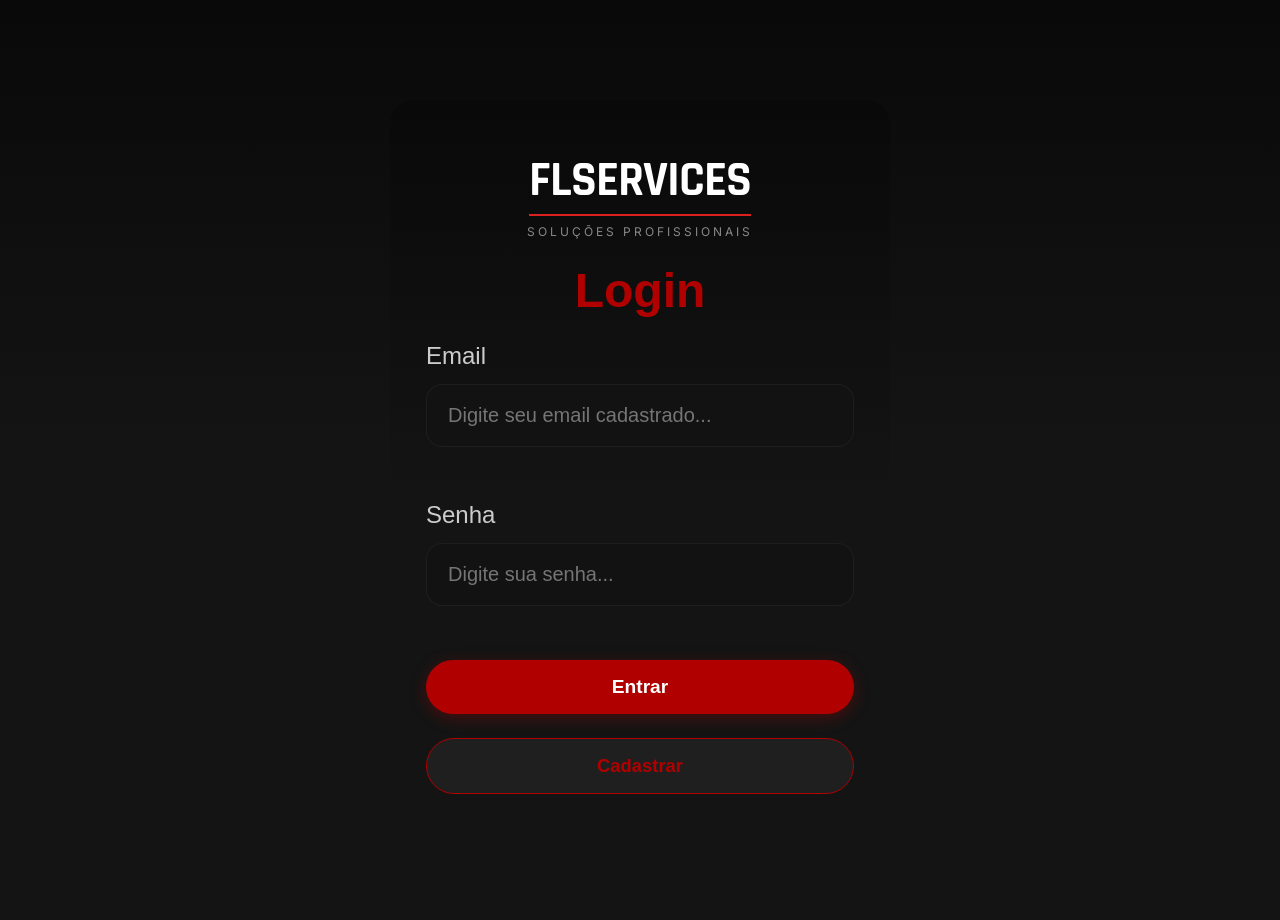
<file: vagaspf/index.html>
<!DOCTYPE html>
<html lang="pt-br">
<head>
    <meta charset="UTF-8">
    <meta name="viewport" content="width=device-width, initial-scale=1.0">
    <title>Login</title>
    <link rel="stylesheet" href="login.css">
    <link rel="stylesheet" href="responsivo.css">






    <style>
        body {
            font-family: Arial, sans-serif;
            background: linear-gradient(180deg, #090909 0%, #141414 48%, #141414 100%);
            color: #fff;
            margin: 0;
            padding: 80px 0 0;
            min-height: 100vh;
            display: flex;
            flex-direction: column;
            align-items: center;
            justify-content: flex-start;
        }
        .login-box {
            position: relative;
            background: linear-gradient(180deg, #090909 0%, #141414 48%, #141414 100%);
            border-radius: 24px;
            box-shadow: 0 0 28px linear-gradient(180deg, #090909 0%, #141414 48%, #141414 100%);
            padding: 50px 36px 32px;
            width: min(500px, 90%);
            min-width: 340px;
            height: calc(100vh - 80px);
            display: flex;
            flex-direction: column;
            justify-content: flex-start;
            align-items: center;
            gap: 24px;
            margin-top: 0;
        }
        h1 {
            color: #b00000;
            margin: 0;
            font-size: 3rem;
            text-align: center;
        }
        form {
            width: 100%;
            display: flex;
            flex-direction: column;
            gap: 18px;
            align-items: center;
        }
        label {
            color: #ccc;
            font-size: 1.5rem;
            margin-bottom: -40px;
            text-align: left;
            width: 100%;
        }
        input[type="text"], input[type="password"] {
            width: 100%;
            padding: 20px 22px;
            border: none;
            border-radius: 16px;
            background: #121212;
            color: #fff;
            font-size: 1.25rem;
            outline: none;
            box-shadow: inset 0 0 0 1px rgba(255, 255, 255, 0.05);
            text-align: left;
        }
        button[type="submit"] {
            width: 100%;
            padding: 16px;
            background: #b00000;
            color: #fff;
            border: none;
            border-radius: 28px;
            font-size: 1.2rem;
            font-weight: bold;
            cursor: pointer;
            transition: background 0.2s, transform 0.2s;
            box-shadow: 0 4px 16px rgba(176, 0, 0, 0.35);
        }
        button[type="submit"]:hover {
            background: #d84747;
            transform: translateY(-1px);
        }
        .register-btn {
            display: block;
            width: 100%;
            margin-top: 0;
            padding: 16px 0;
            background: #1f1f1f;
            color: #b00000;
            border: 1px solid #b00000;
            border-radius: 28px;
            font-size: 1.15rem;
            font-weight: bold;
            text-align: center;
            text-decoration: none;
            transition: background 0.2s, color 0.2s, transform 0.2s;
        }
        .register-btn:hover {
            background: #b00000;
            color: #fff;
            transform: translateY(-1px);
        }
        .logo-container {
            text-align: center;
            margin-bottom: 40px;
        }
        .logo-container img {
            max-width: 420px;
            height: auto;
        }
        .login-box {
            margin-top: 20px;
        }
    </style>
    <link rel="stylesheet" href="responsivo.css">
</head>
<body>
    <header class="navbar-header">
        <!-- Espaço para logo aqui -->
    </header>

    <div class="login-box">
        <div class="flservices-logo">
  <div class="flservices-logo__mark">
    <span class="flservices-logo__text">FLSERVICES</span>
    <div class="flservices-logo__bar"></div>
  </div>
  <span class="flservices-logo__sub">Soluções Profissionais</span>
</div>
        <h1>Login</h1>
        <form action="curriculo.html" method="get">
            <label for="usuario">Email</label><br>
            <input type="text" id="usuario" name="usuario" required placeholder="Digite seu email cadastrado..."><br>
            <label for="senha">Senha</label><br>
            <input type="password" id="senha" name="senha" required placeholder="Digite sua senha..."><br>
            <button type="submit">Entrar</button>
        </form>
        <a href="cadastro.html" class="register-btn">Cadastrar</a>
        
    </div>
    <script>
        // Validação de login usando o array de usuários cadastrados
        document.querySelector('form').addEventListener('submit', function(e) {
            e.preventDefault();
            const emailInput = document.getElementById('usuario').value.trim();
            const senhaInput = document.getElementById('senha').value;
            const usuariosRaw = localStorage.getItem('usuariosVagasPF');
            if (!usuariosRaw) {
                alert('Nenhum usuário cadastrado. Faça o cadastro primeiro!');
                return;
            }
            let usuarios;
            try {
                usuarios = JSON.parse(usuariosRaw);
            } catch (err) {
                alert('Erro ao ler dados dos cadastros. Cadastre-se novamente.');
                return;
            }
            const usuarioEncontrado = usuarios.find(u => u.email === emailInput && u.senha === senhaInput);
            if (usuarioEncontrado) {
                localStorage.setItem('usuarioLogado', JSON.stringify(usuarioEncontrado));
                window.location.href = 'suporte.html';
            } else {
                alert('Email ou senha inválidos!');
            }
        });
    </script>
    <script>
        function aplicarTema(tema) {
            if (tema === 'claro') {
                let estilo = document.getElementById('tema-claro-style');
                if (!estilo) {
                    estilo = document.createElement('style');
                    estilo.id = 'tema-claro-style';
                    document.head.appendChild(estilo);
                }
                estilo.textContent = `
                    body { background: linear-gradient(180deg, #ffffff 0%, #f5f9ff 48%, #eff6ff 100%) !important; color: #000000 !important; }
                    .login-box { background: linear-gradient(180deg, #ffffff 0%, #f5f9ff 48%, #eff6ff 100%) !important; border-color: #b3e5fc !important; }
                    h1 { color: #000000 !important; }
                    label { color: #000000 !important; }
                    input[type="text"], input[type="password"] { background: #ffffff !important; color: #000000 !important; border-color: #90caf9 !important; }
                    button[type="submit"] { background: #2196f3 !important; color: #ffffff !important; border-color: #000000 !important; }
                    button[type="submit"]:hover { background: #1976d2 !important; }
                    .register-btn { background: #e8f4f8 !important; color: #000000 !important; border-color: #000000 !important; }
                    .register-btn:hover { background: #2196f3 !important; color: #ffffff !important; }
                    .flservices-logo__text { color: #000000 !important; }
                    .flservices-logo__sub { color: #374151 !important; }
                    .flservices-logo__bar { background-color: #dc2626 !important; }
                `;
            } else {
                const estilo = document.getElementById('tema-claro-style');
                if (estilo) estilo.remove();
            }
        }
        window.onload = function() {
            const temaSalvo = localStorage.getItem('tema') || 'escuro';
            aplicarTema(temaSalvo);
        };
    </script>

</body>
</html>
</file>
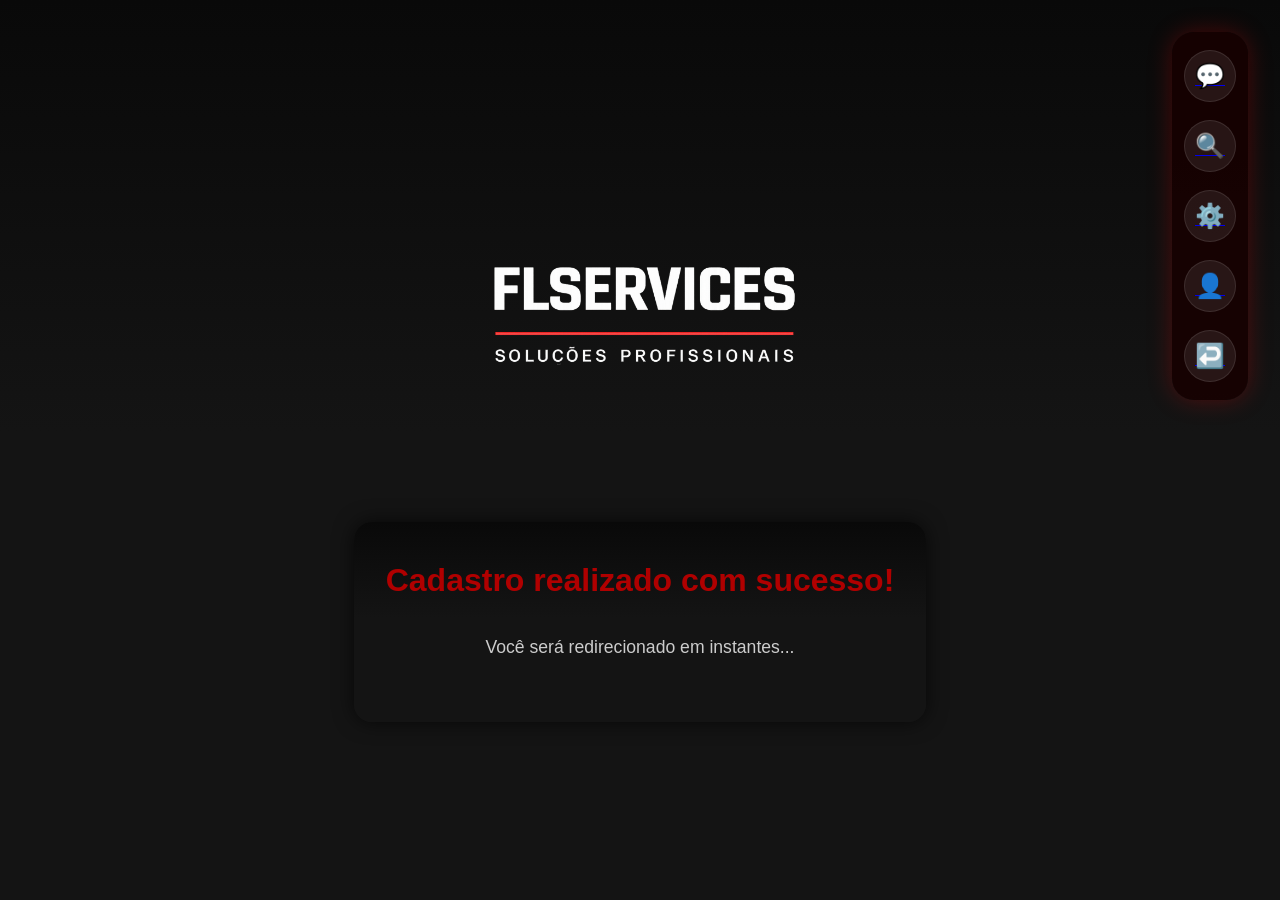
<file: vagaspf/cadastro-sucesso.html>
<!DOCTYPE html>
<html lang="pt-br">
<head>
    <meta charset="UTF-8">
    <meta name="viewport" content="width=device-width, initial-scale=1.0">
    <title>Cadastro realizado</title>
    <link rel="stylesheet" href="cadastro-sucesso.css">
    <link rel="stylesheet" href="responsivo.css">
    <style>
        body {
            font-family: Arial, sans-serif;
            background: linear-gradient(180deg, #090909 0%, #141414 48%, #141414 100%);
            color: #fff;
            margin: 0;
            padding: 0;
            min-height: 100vh;
            display: flex;
            flex-direction: column;
            align-items: center;
            justify-content: center;
        }
        .success-box {
            position: relative;
            background: linear-gradient(180deg, #090909 0%, #141414 48%, #141414 100%);
            border-radius: 18px;
            box-shadow: 0 0 20px #000a;
            padding: 40px 32px 32px 32px;
            min-width: 320px;
            display: flex;
            flex-direction: column;
            align-items: center;
        }
        .top-icons-box {
            position: fixed;
            top: 32px;
            right: 32px;
            background: rgba(24, 0, 0, 0.85);
            border-radius: 22px;
            box-shadow: 0 0 25px rgba(255, 0, 0, 0.25);
            display: flex;
            gap: 18px;
            padding: 18px 12px;
            z-index: 1000;
            flex-direction: column;
        }
        .icon-btn {
            width: 52px;
            height: 52px;
            display: flex;
            align-items: center;
            justify-content: center;
            border-radius: 50%;
            background: rgba(255,255,255,0.08);
            border: 1px solid rgba(255,255,255,0.10);
            transition: background 0.3s, transform 0.3s, box-shadow 0.3s;
            cursor: pointer;
            position: relative;
        }
        .icon-btn:hover {
            background: rgba(255,255,255,0.14);
            transform: scale(1.1);
            box-shadow: 0 0 20px rgba(176, 0, 0, 0.5);
        }
        .icon-btn::after {
            content: attr(data-label);
            position: absolute;
            right: 70px;
            background: rgba(24, 0, 0, 0.95);
            color: #ffffff;
            padding: 8px 14px;
            border-radius: 8px;
            white-space: nowrap;
            font-size: 0.9rem;
            opacity: 0;
            pointer-events: none;
            transition: opacity 0.3s;
            border: 1px solid rgba(176, 0, 0, 0.5);
            box-shadow: 0 4px 12px rgba(0, 0, 0, 0.4);
        }
        .icon-btn:hover::after {
            opacity: 1;
        }
        .icon-chat::before {
            content: '💬';
            font-size: 24px;
        }
        .icon-search::before {
            content: '🔍';
            font-size: 24px;
        }
        .icon-config::before {
            content: '⚙️';
            font-size: 24px;
        }
        .icon-profile::before {
            content: '👤';
            font-size: 24px;
        }
        .icon-back::before {
            content: '↩️';
            font-size: 24px;
        }

        h1 {
            color: #b00000;
            margin-bottom: 18px;
        }
        p {
            color: #ccc;
            font-size: 1.1rem;
        }
        .logo-container {
            text-align: center;
            margin-bottom: 40px;
        }
        .logo-container img {
            max-width: 420px;
            height: auto;
        }
        .success-box {
            margin-top: 20px;
        }
    </style>
    <script>
        setTimeout(function() {
            window.location.href = 'index.html';
        }, 3000);
    </script>

</head>
<body>
    <div class="logo-container">
        <img src="imagem/logo.img05.png" alt="Logo">
    </div>
    <div class="success-box">
        <h1>Cadastro realizado com sucesso!</h1>
        <p>Você será redirecionado em instantes...</p>
    </div>
    <div class="top-icons-box">
        <a href="historico-chat.html" class="icon-btn" data-label="💬 Conversas" title="Conversas - Histórico de mensagens">
            <span class="icon-chat"></span>
        </a>
        <a href="curriculos.html" class="icon-btn" data-label="🔍 Pesquisar" title="Pesquisar - Buscar currículos">
            <span class="icon-search"></span>
        </a>
        <a href="config.html" class="icon-btn" data-label="⚙️ Configurações" title="Configurações - Tema, privacidade">
            <span class="icon-config"></span>
        </a>
        <a href="suporte.html" class="icon-btn" data-label="👤 Meu Perfil" title="Perfil - Ver meu perfil">
            <span class="icon-profile"></span>
        </a>
        <a href="#" class="icon-btn" data-label="↩️ Voltar" title="Voltar - Página anterior" onclick="event.preventDefault(); history.back();">
            <span class="icon-back"></span>
        </a>
    </div>
    <script>
        function aplicarTema(tema) {
            if (tema === 'claro') {
                let estilo = document.getElementById('tema-claro-style');
                if (!estilo) {
                    estilo = document.createElement('style');
                    estilo.id = 'tema-claro-style';
                    document.head.appendChild(estilo);
                }
                estilo.textContent = `
                    body { background: linear-gradient(180deg, #ffffff 0%, #f5f9ff 48%, #eff6ff 100%) !important; color: #000000 !important; }
                    .success-container { background: linear-gradient(180deg, #ffffff 0%, #f5f9ff 48%, #eff6ff 100%) !important; border-color: #90caf9 !important; }
                    h1 { color: #000000 !important; }
                    p { color: #000000 !important; }
                    button { background: #2196f3 !important; color: #ffffff !important; }
                    button:hover { background: #1976d2 !important; }
                    a { color: #000000 !important; }
                    .icon-btn { background: rgba(255, 255, 255, 0.98) !important; border-color: #90caf9 !important; }
                    .icon-btn:hover { background: rgba(100, 181, 246, 0.3) !important; box-shadow: 0 0 20px rgba(33, 150, 243, 0.4) !important; }
                    .top-icons-box { background: rgba(66, 165, 245, 0.15) !important; box-shadow: 0 0 25px rgba(33, 150, 243, 0.25) !important; border: 1px solid #90caf9 !important; }
                `;
            } else {
                const estilo = document.getElementById('tema-claro-style');
                if (estilo) estilo.remove();
            }
        }
        window.onload = function() {
            const temaSalvo = localStorage.getItem('tema') || 'escuro';
            aplicarTema(temaSalvo);
        };
    </script>

</body>
</html>
</file>
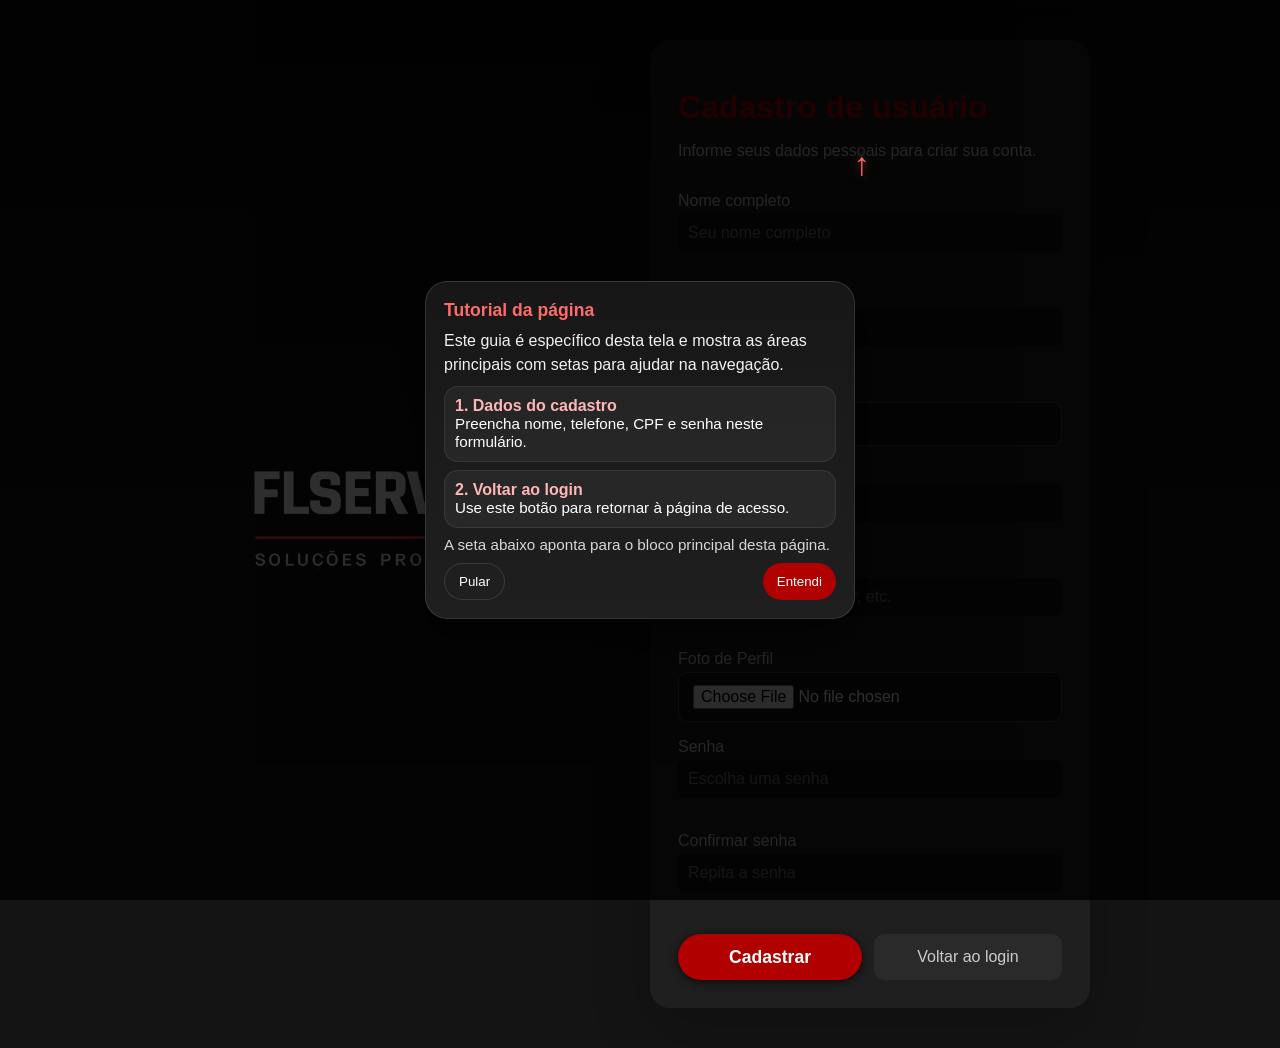
<file: vagaspf/cadastro.html>
<!DOCTYPE html>
<html lang="pt-BR">
<head>
  <meta charset="UTF-8">
  <meta name="viewport" content="width=device-width, initial-scale=1.0">
  <title>Cadastro</title>
  <link rel="stylesheet" href="cadastro.css">
  <link rel="stylesheet" href="responsivo.css">
  <style>
    body { font-family: Arial, sans-serif; background: linear-gradient(180deg, #090909 0%, #141414 48%, #141414 100%); color: #fff; margin: 0; padding: 40px; min-height: 100vh; display: flex; flex-direction: row; align-items: center; justify-content: center; gap: 40px; flex-wrap: wrap; }
    h1 { color: #b00000; margin-bottom: 16px; }
    p { color: #ccc; margin-bottom: 32px; }
    .main-btn { display: inline-block; padding: 12px 28px; background: #b00000; color: #fff; border: none; border-radius: 24px; font-size: 1.1rem; font-weight: bold; text-decoration: none; transition: background 0.2s; box-shadow: 0 2px 8px #000a; }
    .main-btn:hover { background: #d84747; color: #fff; }
    .register-box {
      background: linear-gradient(180deg, #090909 0%, #141414 48%, #141414 100%);
      border-radius: 18px;
      box-shadow: 0 0 20px #000a;
      padding: 40px 32px 32px 32px;
      min-width: 320px;
      display: flex;
      flex-direction: column;
      align-items: center;
    }
    label {
      color: #ccc;
      font-size: 1rem;
      margin-bottom: 4px;
    }
    input[type="text"], input[type="email"], input[type="password"] {
      width: 100%;
      padding: 10px;
      margin-bottom: 18px;
      border: none;
      border-radius: 8px;
      background: #121212;
      color: #fff;
      font-size: 1rem;
    }
    button[type="submit"] {
      width: 100%;
      padding: 12px;
      background: #b00000;
      color: #fff;
      border: none;
      border-radius: 24px;
      font-size: 1.1rem;
      font-weight: bold;
      cursor: pointer;
      transition: background 0.2s;
      box-shadow: 0 2px 8px #000a;
    }
    button[type="submit"]:hover {
      background: #d84747;
      color: #fff;
    }
    .logo-container {
      text-align: center;
    }
    .logo-container img {
      max-width: 420px;
      height: auto;
    }
    main {
      flex-shrink: 0;
    }
  </style>
  <link rel="stylesheet" href="responsivo.css">

</head>
<body>
  <div class="logo-container">
    <img src="imagem/logo.img05.png" alt="Logo">
  </div>
  <main>
    <h1>Cadastro de usuário</h1>
    <p>Informe seus dados pessoais para criar sua conta.</p>
    <form id="cadastro-form" onsubmit="cadastrarUsuario(); return false;">
      <div class="form-grid">
        <div class="form-group">
          <label for="name">Nome completo</label>
          <input id="name" type="text" placeholder="Seu nome completo" />
        </div>
        <div class="form-group">
          <label for="email">E-mail</label>
          <input id="email" type="email" placeholder="seu@email.com" />
        </div>
        <div class="form-group">
          <label for="phone">Telefone</label>
          <input id="phone" type="tel" placeholder="(92) 99248-4038" />
        </div>
        <div class="form-group">
          <label for="cpf">CPF</label>
          <input id="cpf" type="text" placeholder="000.000.000-00" />
        </div>
        <div class="form-group">
          <label for="profissao">Profissão</label>
          <input id="profissao" type="text" placeholder="Ex: Eletricista, Designer, etc." />
        </div>
        <div class="form-group">
          <label for="foto">Foto de Perfil</label>
          <input id="foto" type="file" accept="image/*" />
        </div>
        <div class="form-group">
          <label for="password">Senha</label>
          <input id="password" type="password" placeholder="Escolha uma senha" />
        </div>
        <div class="form-group">
          <label for="confirmPassword">Confirmar senha</label>
          <input id="confirmPassword" type="password" placeholder="Repita a senha" />
        </div>
      </div>
      <div class="actions">
        <button type="submit" class="primary">Cadastrar</button>
        <button type="button" class="secondary" onclick="location.href='index.html'">Voltar ao login</button>
      </div>
      <p id="cadastro-error" class="error"></p>
    </form>
  </main>
  <script>
    const senhaInput = document.getElementById('password');
    const confirmarInput = document.getElementById('confirmPassword');
    const erroInput = document.getElementById('cadastro-error');
    const phoneInput = document.getElementById('phone');
    const cpfInput = document.getElementById('cpf');

    function formatarTelefone(valor) {
      const numeros = (valor || '').replace(/\D/g, '').slice(0, 11);
      if (!numeros) return '';
      if (numeros.length <= 2) return `(${numeros}`;
      if (numeros.length <= 7) return `(${numeros.slice(0, 2)}) ${numeros.slice(2)}`;
      return `(${numeros.slice(0, 2)}) ${numeros.slice(2, 7)}-${numeros.slice(7)}`;
    }

    function formatarCpf(valor) {
      const numeros = (valor || '').replace(/\D/g, '').slice(0, 11);
      if (!numeros) return '';
      return numeros.replace(/(\d{3})(\d{3})(\d{3})(\d{2})/, '$1.$2.$3-$4');
    }

    if (phoneInput) {
      phoneInput.addEventListener('input', function (e) {
        e.target.value = formatarTelefone(e.target.value);
      });
    }

    if (cpfInput) {
      cpfInput.addEventListener('input', function (e) {
        e.target.value = formatarCpf(e.target.value);
      });
    }

    function validatePasswordMatch() {
      const senha = senhaInput.value;
      const confirmar = confirmarInput.value;
      if (!senha && !confirmar) {
        senhaInput.classList.remove('input-invalid');
        confirmarInput.classList.remove('input-invalid');
        erroInput.style.display = 'none';
        return;
      }
      if (senha !== confirmar) {
        confirmarInput.classList.add('input-invalid');
        erroInput.textContent = 'As senhas devem ser iguais.';
        erroInput.style.display = 'block';
      } else {
        confirmarInput.classList.remove('input-invalid');
        erroInput.style.display = 'none';
      }
    }

    senhaInput.addEventListener('input', validatePasswordMatch);
    confirmarInput.addEventListener('input', validatePasswordMatch);

    function cadastrarUsuario() {
      const nome = document.getElementById('name').value.trim();
      const email = document.getElementById('email').value.trim();
      const telefone = document.getElementById('phone').value.trim();
      const cpf = document.getElementById('cpf').value.trim();
      const profissao = document.getElementById('profissao').value.trim();
      const senha = senhaInput.value;
      const confirmar = confirmarInput.value;
      const erro = erroInput;
      const fotoInput = document.getElementById('foto');

      if (!nome || !email || !telefone || !cpf || !profissao || !senha || !confirmar) {
        erro.textContent = 'Preencha todos os campos antes de cadastrar.';
        erro.style.display = 'block';
        return;
      }
      if (senha !== confirmar) {
        erro.textContent = 'As senhas não coincidem.';
        erro.style.display = 'block';
        senhaInput.classList.add('input-invalid');
        confirmarInput.classList.add('input-invalid');
        return;
      }
      if (!email.includes('@')) {
        erro.textContent = 'Informe um e-mail válido.';
        erro.style.display = 'block';
        return;
      }

      // Foto como base64
      const file = fotoInput.files[0];
      if (file) {
        const reader = new FileReader();
        reader.onload = function(e) {
          salvarUsuario(nome, email, telefone, cpf, profissao, senha, e.target.result);
        };
        reader.readAsDataURL(file);
      } else {
        salvarUsuario(nome, email, telefone, cpf, profissao, senha, '');
      }
    }

    function salvarUsuario(nome, email, telefone, cpf, profissao, senha, foto) {
      const usuarios = JSON.parse(localStorage.getItem('usuariosVagasPF') || '[]');
      const usuario = { nome, email, telefone, cpf, profissao, senha, foto };
      const registroExistente = usuarios.find(u => u.email === email);
      if (registroExistente) {
        erroInput.textContent = 'Este e-mail já está cadastrado. Use um e-mail diferente ou faça login.';
        erroInput.style.display = 'block';
        return;
      }
      usuarios.push(usuario);
      localStorage.setItem('usuariosVagasPF', JSON.stringify(usuarios));
      localStorage.setItem('usuarioLogado', JSON.stringify(usuario));
      localStorage.setItem('cadastroConcluido', 'true');
      erroInput.style.display = 'none';
      window.location.href = 'cadastro-sucesso.html';
    }

  </script>
  <script>
    function aplicarTema(tema) {
        if (tema === 'claro') {
            let estilo = document.getElementById('tema-claro-style');
            if (!estilo) {
                estilo = document.createElement('style');
                estilo.id = 'tema-claro-style';
                document.head.appendChild(estilo);
            }
            estilo.textContent = `
                body { background: linear-gradient(180deg, #ffffff 0%, #f5f9ff 48%, #eff6ff 100%) !important; color: #000000 !important; }
                .register-box { background: linear-gradient(180deg, #ffffff 0%, #f5f9ff 48%, #eff6ff 100%) !important; border-color: #b3e5fc !important; }
                h1 { color: #000000 !important; }
                label { color: #000000 !important; }
                input[type="text"], input[type="email"], input[type="password"] { background: #ffffff !important; color: #000000 !important; border-color: #90caf9 !important; }
                button[type="submit"] { background: #2196f3 !important; color: #ffffff !important; border-color: #000000 !important; }
                button[type="submit"]:hover { background: #1976d2 !important; }
                .secondary { background: #e8f4f8 !important; color: #000000 !important; border-color: #000000 !important; }
                .secondary:hover { background: #d1ecf1 !important; }
            `;
        } else {
            const estilo = document.getElementById('tema-claro-style');
            if (estilo) estilo.remove();
        }
    }
    window.onload = function() {
        const temaSalvo = localStorage.getItem('tema') || 'escuro';
        aplicarTema(temaSalvo);
    };
  </script>
  <script>
    (function () {
      const pageName = location.pathname.split('/').pop().replace(/\.html$/i, '');
      const pageKey = 'tutorialVisto_' + pageName;
      if (localStorage.getItem(pageKey) === 'true') return;

      const guides = {
        index: [
          { title: 'Login', text: 'Use este formulário para entrar com seu e-mail e senha.', target: 'form' },
          { title: 'Cadastro', text: 'Clique para criar sua conta e começar a usar o sistema.', target: 'a.register-btn, .secondary' }
        ],
        cadastro: [
          { title: 'Dados do cadastro', text: 'Preencha nome, telefone, CPF e senha neste formulário.', target: 'form' },
          { title: 'Voltar ao login', text: 'Use este botão para retornar à página de acesso.', target: '.secondary' }
        ]
      };

      const steps = guides[pageName] || guides.index;

      function findTarget(selector) {
        if (!selector) return document.body;
        if (selector.includes(',')) {
          for (const part of selector.split(',')) {
            const found = document.querySelector(part.trim());
            if (found) return found;
          }
          return document.querySelector(selector.split(',')[0].trim()) || document.body;
        }
        return document.querySelector(selector) || document.body;
      }

      function createArrow(target) {
        const rect = target.getBoundingClientRect();
        const arrow = document.createElement('div');
        arrow.textContent = '↑';
        arrow.style.position = 'fixed';
        arrow.style.left = Math.max(12, rect.left + rect.width / 2 - 16) + 'px';
        arrow.style.top = Math.max(12, rect.top - 46) + 'px';
        arrow.style.zIndex = '10000';
        arrow.style.fontSize = '32px';
        arrow.style.color = '#ff6a6a';
        arrow.style.textShadow = '0 0 10px rgba(255, 106, 106, 0.6)';
        arrow.style.pointerEvents = 'none';
        document.body.appendChild(arrow);
        return arrow;
      }

      function createOverlay() {
        const overlay = document.createElement('div');
        overlay.id = 'tutorial-overlay';
        overlay.style.position = 'fixed';
        overlay.style.inset = '0';
        overlay.style.background = 'rgba(0, 0, 0, 0.82)';
        overlay.style.zIndex = '9999';
        overlay.style.display = 'flex';
        overlay.style.alignItems = 'center';
        overlay.style.justifyContent = 'center';
        overlay.style.fontFamily = 'Arial, sans-serif';

        const card = document.createElement('div');
        card.style.width = 'min(430px, 92vw)';
        card.style.background = 'linear-gradient(180deg, #171717 0%, #1f1f1f 100%)';
        card.style.border = '1px solid rgba(255,255,255,0.12)';
        card.style.borderRadius = '22px';
        card.style.boxShadow = '0 20px 40px rgba(0,0,0,0.45)';
        card.style.padding = '18px';
        card.style.color = '#fff';

        const title = document.createElement('h2');
        title.textContent = 'Tutorial da página';
        title.style.margin = '0 0 8px';
        title.style.color = '#ff6a6a';
        title.style.fontSize = '1.1rem';

        const intro = document.createElement('p');
        intro.textContent = 'Este guia é específico desta tela e mostra as áreas principais com setas para ajudar na navegação.';
        intro.style.margin = '0 0 10px';
        intro.style.color = '#f2f2f2';
        intro.style.lineHeight = '1.45';

        const list = document.createElement('div');
        list.style.display = 'grid';
        list.style.gap = '8px';

        steps.forEach((step, index) => {
          const node = document.createElement('div');
          node.style.background = 'rgba(255,255,255,0.05)';
          node.style.border = '1px solid rgba(255,255,255,0.08)';
          node.style.borderRadius = '14px';
          node.style.padding = '10px';
          node.innerHTML = `<strong style="color:#ffb6b6;">${index + 1}. ${step.title}</strong><br><span style="color:#fff; font-size:0.95rem;">${step.text}</span>`;
          list.appendChild(node);
        });

        const hint = document.createElement('p');
        hint.textContent = 'A seta abaixo aponta para o bloco principal desta página.';
        hint.style.margin = '8px 0 0';
        hint.style.color = '#d7d7d7';
        hint.style.fontSize = '0.95rem';

        const buttons = document.createElement('div');
        buttons.style.display = 'flex';
        buttons.style.justifyContent = 'space-between';
        buttons.style.gap = '8px';
        buttons.style.marginTop = '10px';

        const skip = document.createElement('button');
        skip.textContent = 'Pular';
        skip.style.background = '#1f1f1f';
        skip.style.color = '#fff';
        skip.style.border = '1px solid rgba(255,255,255,0.12)';
        skip.style.borderRadius = '999px';
        skip.style.padding = '10px 14px';
        skip.style.cursor = 'pointer';

        const ok = document.createElement('button');
        ok.textContent = 'Entendi';
        ok.style.background = '#b00000';
        ok.style.color = '#fff';
        ok.style.border = 'none';
        ok.style.borderRadius = '999px';
        ok.style.padding = '10px 14px';
        ok.style.cursor = 'pointer';

        const target = findTarget(steps[0].target);
        const arrow = createArrow(target);

        skip.addEventListener('click', () => {
          localStorage.setItem(pageKey, 'true');
          arrow.remove();
          overlay.remove();
        });

        ok.addEventListener('click', () => {
          localStorage.setItem(pageKey, 'true');
          arrow.remove();
          overlay.remove();
        });

        buttons.appendChild(skip);
        buttons.appendChild(ok);

        card.appendChild(title);
        card.appendChild(intro);
        card.appendChild(list);
        card.appendChild(hint);
        card.appendChild(buttons);
        overlay.appendChild(card);
        document.body.appendChild(overlay);
      }

      window.addEventListener('load', () => {
        setTimeout(createOverlay, 350);
      });
    })();
  </script>
</body>
</html>
</file>
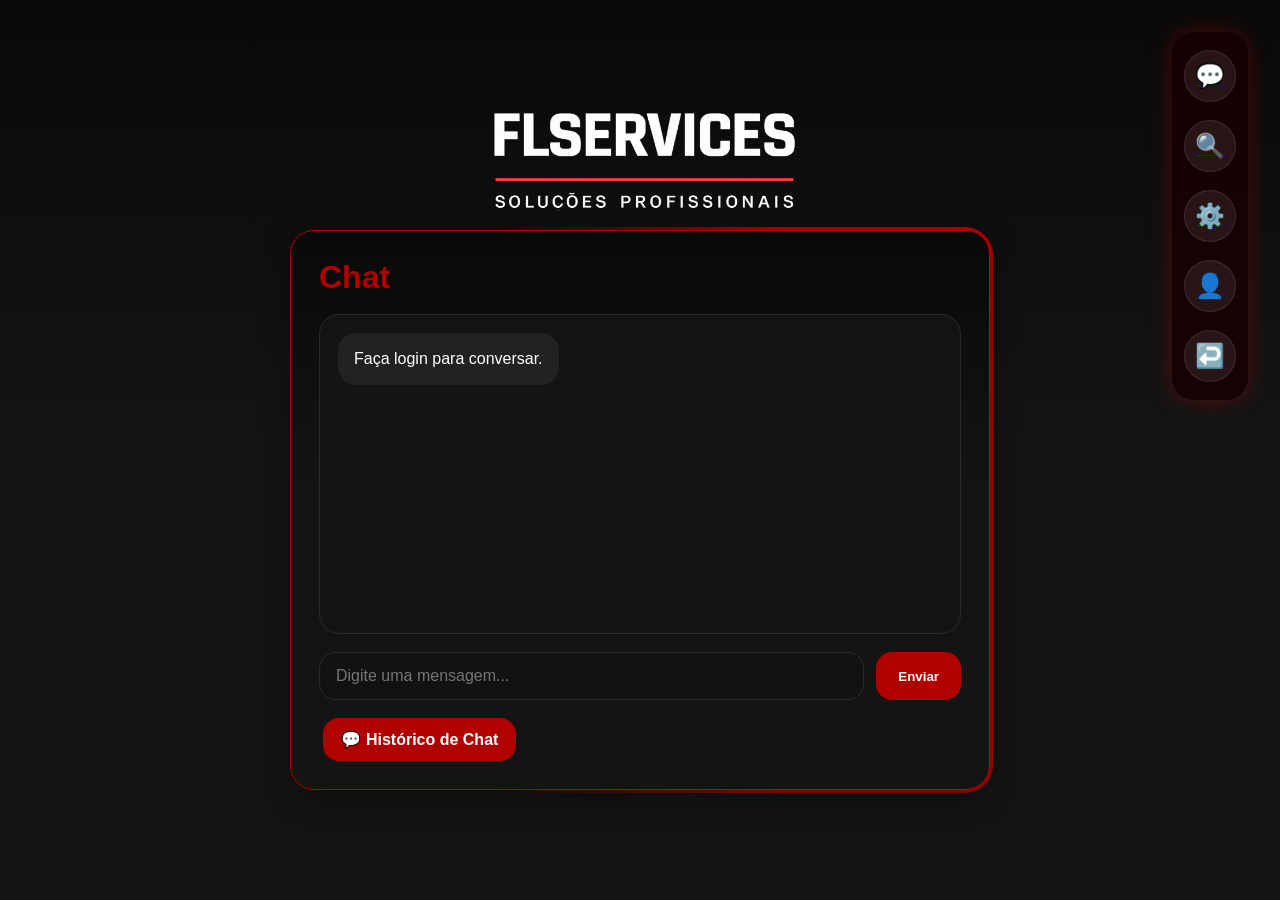
<file: vagaspf/chat.html>
<!DOCTYPE html>
<html lang="pt-br">
<head>
    <meta charset="UTF-8">
    <meta name="viewport" content="width=device-width, initial-scale=1.0">
    <title>Chat</title>
    <link rel="stylesheet" href="responsivo.css">
    <style>
        body {
            margin: 0;
            font-family: Arial, sans-serif;
            background: linear-gradient(180deg, #090909 0%, #141414 48%, #141414 100%);
            color: #fff;
            min-height: 100vh;
            display: flex;
            align-items: center;
            justify-content: center;
            padding: 24px;
        }
        .chat-container {
            position: relative;
            width: min(100%, 700px);
            background: linear-gradient(180deg, #090909 0%, #141414 48%, #141414 100%);
            border: 1px solid #b00000;
            border-radius: 24px;
            box-shadow: 0 10px 30px rgba(0,0,0,0.35);
            padding: 28px;
        }
        .chat-container::before {
            content: '';
            position: absolute;
            inset: -4px;
            z-index: -1;
            border-radius: 28px;
            background: linear-gradient(90deg, transparent 0%, transparent 15%, #b00000 35%, #b00000 65%, transparent 85%, transparent 100%);
            background-size: 200% 100%;
            animation: borderGlow 3.5s linear infinite;
        }
        @keyframes borderGlow {
            0% { background-position: 0% 50%; }
            50% { background-position: 100% 50%; }
            100% { background-position: 0% 50%; }
        }
        h1 {
            margin: 0 0 18px;
            color: #b00000;
            font-size: 2rem;
        }
        .chat-window {
            background: #141414;
            border: 1px solid #2a2a2a;
            border-radius: 20px;
            min-height: 320px;
            padding: 18px;
            overflow-y: auto;
            display: flex;
            flex-direction: column;
            gap: 14px;
        }
        .message {
            max-width: 80%;
            padding: 14px 16px;
            border-radius: 18px;
            line-height: 1.5;
        }
        .message.user {
            align-self: flex-end;
            background: #b00000;
            color: #fff;
        }
        .message.bot {
            align-self: flex-start;
            background: #222;
            color: #fff;
        }
        .chat-form {
            margin-top: 18px;
            display: flex;
            gap: 12px;
        }
        .chat-form input {
            flex: 1;
            border-radius: 16px;
            border: 1px solid #2a2a2a;
            background: #121212;
            color: #fff;
            padding: 14px 16px;
            font-size: 1rem;
        }
        .chat-form button {
            border: none;
            border-radius: 16px;
            background: #b00000;
            color: #fff;
            font-weight: bold;
            padding: 14px 22px;
            cursor: pointer;
        }
        .chat-form button:hover {
            background: #d84747;
        }
        .back-link {
            display: inline-block;
            margin-top: 18px;
            color: #b00000;
            text-decoration: none;
        }
        .back-link:hover {
            text-decoration: underline;
        }
        .profile-btn {
            display: inline-flex;
            align-items: center;
            justify-content: center;
            margin-top: 18px;
            padding: 12px 18px;
            border-radius: 16px;
            background: #b00000;
            color: #fff;
            text-decoration: none;
            font-weight: bold;
            transition: background 0.2s;
        }
        .profile-btn:hover {
            background: #d84747;
        }
        .history-btn {
            display: inline-flex;
            align-items: center;
            justify-content: center;
            margin-top: 18px;
            padding: 12px 18px;
            border-radius: 16px;
            background: #b00000;
            color: #fff;
            text-decoration: none;
            font-weight: bold;
            transition: background 0.2s;
        }
        .history-btn:hover {
            background: #d84747;
        }
        .logo-container {
            position: fixed;
            top: 24px;
            left: 50%;
            transform: translateX(-50%);
            z-index: 999;
        }
        .logo-container img {
            max-width: 420px;
            height: auto;
        }
        .top-icons-box {
            position: fixed;
            top: 32px;
            right: 32px;
            background: rgba(24, 0, 0, 0.85);
            border-radius: 22px;
            box-shadow: 0 0 25px rgba(255, 0, 0, 0.25);
            display: flex;
            gap: 18px;
            padding: 18px 12px;
            z-index: 1000;
            flex-direction: column;
        }
        .icon-btn {
            width: 52px;
            height: 52px;
            display: flex;
            align-items: center;
            justify-content: center;
            border-radius: 50%;
            background: rgba(255,255,255,0.08);
            border: 1px solid rgba(255,255,255,0.10);
            transition: background 0.3s, transform 0.3s, box-shadow 0.3s;
            cursor: pointer;
            position: relative;
        }
        .icon-btn:hover {
            background: rgba(255,255,255,0.14);
            transform: scale(1.1);
            box-shadow: 0 0 20px rgba(176, 0, 0, 0.5);
        }
        .icon-btn::after {
            content: attr(data-label);
            position: absolute;
            right: 70px;
            background: rgba(24, 0, 0, 0.95);
            color: #ffffff;
            padding: 8px 14px;
            border-radius: 8px;
            white-space: nowrap;
            font-size: 0.9rem;
            opacity: 0;
            pointer-events: none;
            transition: opacity 0.3s;
            border: 1px solid rgba(176, 0, 0, 0.5);
            box-shadow: 0 4px 12px rgba(0, 0, 0, 0.4);
        }
        .icon-btn:hover::after {
            opacity: 1;
        }
        .icon-chat::before {
            content: '💬';
            font-size: 24px;
        }
        .icon-search::before {
            content: '🔍';
            font-size: 24px;
        }
        .icon-config::before {
            content: '⚙️';
            font-size: 24px;
        }
        .icon-profile::before {
            content: '👤';
            font-size: 24px;
        }
        .icon-back::before {
            content: '↩️';
            font-size: 24px;
        }
    </style>
    <link rel="stylesheet" href="responsivo.css">
</head>
<body>
    <div class="logo-container">
        <img src="imagem/logo.img05.png" alt="Logo">
    </div>
    <div class="chat-container" style="margin-top: 120px;">
        <h1 id="chatTitulo">Chat</h1>
        <a id="perfilLink" class="profile-btn" href="#" style="display:none;">Ver currículo</a>
        <div class="chat-window" id="chatWindow">
            <div class="message bot">Bem-vindo à sala de chat. Use o campo abaixo para enviar uma mensagem.</div>
        </div>
        <div class="chat-form">
            <input id="mensagem" type="text" placeholder="Digite uma mensagem...">
            <button id="enviarBtn" type="button">Enviar</button>
        </div>
        <a class="back-link" href="curriculos.html"></a>
        <a class="history-btn" href="historico-chat.html">💬 Histórico de Chat</a>
    </div>
    <div class="top-icons-box">
        <a href="historico-chat.html" class="icon-btn" data-label="💬 Conversas" title="Conversas - Histórico de mensagens">
            <span class="icon-chat"></span>
        </a>
        <a href="curriculos.html" class="icon-btn" data-label="🔍 Pesquisar" title="Pesquisar - Buscar currículos">
            <span class="icon-search"></span>
        </a>
        <a href="config.html" class="icon-btn" data-label="⚙️ Configurações" title="Configurações - Tema, privacidade">
            <span class="icon-config"></span>
        </a>
        <a href="suporte.html" class="icon-btn" data-label="👤 Meu Perfil" title="Perfil - Ver meu perfil">
            <span class="icon-profile"></span>
        </a>
        <a href="#" class="icon-btn" data-label="↩️ Voltar" title="Voltar - Página anterior" onclick="event.preventDefault(); history.back();">
            <span class="icon-back"></span>
        </a>
    </div>
    <script>
        const params = new URLSearchParams(window.location.search);
        const partnerEmail = params.get('partnerEmail');
        const partnerNameParam = params.get('partnerName');
        const chatTitulo = document.getElementById('chatTitulo');
        const chatWindow = document.getElementById('chatWindow');
        const mensagemInput = document.getElementById('mensagem');
        const enviarBtn = document.getElementById('enviarBtn');
        const perfilLink = document.getElementById('perfilLink');
        const usuarioLogado = JSON.parse(localStorage.getItem('usuarioLogado') || 'null');

        function formatarEmail(email) {
            return email ? email.trim().toLowerCase() : '';
        }

        function obterUsuarioPorEmail(email) {
            if (!email) return null;
            const usuarios = JSON.parse(localStorage.getItem('usuariosVagasPF') || '[]');
            return usuarios.find(u => formatarEmail(u.email) === formatarEmail(email)) || null;
        }

        function gerarChaveConversa(emailA, emailB) {
            const a = formatarEmail(emailA);
            const b = formatarEmail(emailB);
            if (!a || !b) return null;
            return a < b ? `chatHistory_${a}_${b}` : `chatHistory_${b}_${a}`;
        }

        function getSessaoKey() {
            return usuarioLogado && usuarioLogado.email ? `chatSessions_${formatarEmail(usuarioLogado.email)}` : null;
        }

        function obterSessoesChat() {
            const key = getSessaoKey();
            return key ? JSON.parse(localStorage.getItem(key) || '[]') : [];
        }

        function salvarSessaoChat(lastText) {
            if (!usuarioLogado || !usuarioLogado.email || !partnerEmail) return;
            const key = getSessaoKey();
            const sessoes = JSON.parse(localStorage.getItem(key) || '[]');
            const ultima = lastText ? lastText.slice(0, 38) : `Conversando com ${partnerNameParam || partnerEmail}`;
            const agora = new Date().toISOString();
            const partnerKey = formatarEmail(partnerEmail);
            const sessaoExistente = sessoes.find(item => item.partnerEmail === partnerKey);
            if (sessaoExistente) {
                sessaoExistente.lastMessage = ultima;
                sessaoExistente.lastUpdated = agora;
            } else {
                sessoes.push({ partnerEmail: partnerKey, partnerName: partnerNameParam || partnerEmail, lastMessage: ultima, lastUpdated: agora });
            }
            sessoes.sort((a, b) => b.lastUpdated.localeCompare(a.lastUpdated));
            localStorage.setItem(key, JSON.stringify(sessoes));
        }

        function getConversationKey() {
            return gerarChaveConversa(usuarioLogado?.email, partnerEmail);
        }

        function carregarHistorico() {
            const storageKey = getConversationKey();
            if (!storageKey) {
                chatWindow.innerHTML = '<div class="message bot">Perfil inválido para conversa.</div>';
                return;
            }
            const storage = localStorage.getItem(storageKey);
            if (!storage) {
                const welcome = document.createElement('div');
                welcome.className = 'message bot';
                welcome.innerText = `Você está conversando com ${partnerNameParam || partnerEmail}.`;
                chatWindow.appendChild(welcome);
                salvarSessaoChat('Iniciou conversa');
                return;
            }

            try {
                const mensagens = JSON.parse(storage);
                mensagens.forEach(item => {
                    const mensagemElement = document.createElement('div');
                    mensagemElement.className = `message ${item.sender === usuarioLogado.email ? 'user' : 'bot'}`;
                    mensagemElement.innerText = item.text;
                    chatWindow.appendChild(mensagemElement);
                });
                if (mensagens.length) {
                    const ultimaMensagem = mensagens[mensagens.length - 1].text;
                    salvarSessaoChat(ultimaMensagem);
                }
            } catch (error) {
                console.error('Erro ao carregar histórico de chat:', error);
            }
        }

        function salvarHistorico(mensagens) {
            const storageKey = getConversationKey();
            if (!storageKey) return;
            localStorage.setItem(storageKey, JSON.stringify(mensagens));
        }

        function obterHistorico() {
            const storageKey = getConversationKey();
            if (!storageKey) return [];
            const storage = localStorage.getItem(storageKey);
            return storage ? JSON.parse(storage) : [];
        }

        function adicionarMensagem(sender, text) {
            if (!usuarioLogado || !usuarioLogado.email) return;
            const item = { sender: sender === 'user' ? formatarEmail(usuarioLogado.email) : formatarEmail(partnerEmail), text, timestamp: new Date().toISOString() };
            const mensagens = obterHistorico();
            mensagens.push(item);
            salvarHistorico(mensagens);
            const mensagemElement = document.createElement('div');
            mensagemElement.className = `message ${sender}`;
            mensagemElement.innerText = text;
            chatWindow.appendChild(mensagemElement);
            chatWindow.scrollTop = chatWindow.scrollHeight;
            if (sender === 'user') {
                salvarSessaoChat(text);
            }
        }

        function enviarMensagem() {
            const texto = mensagemInput.value.trim();
            if (!texto) return;
            adicionarMensagem('user', texto);
            mensagemInput.value = '';
        }

        function iniciarChat() {
            if (!usuarioLogado || !usuarioLogado.email) {
                chatWindow.innerHTML = '<div class="message bot">Faça login para conversar.</div>';
                mensagemInput.disabled = true;
                enviarBtn.disabled = true;
                return;
            }
            if (!partnerEmail) {
                chatWindow.innerHTML = '<div class="message bot">Perfil inválido para conversa.</div>';
                mensagemInput.disabled = true;
                enviarBtn.disabled = true;
                return;
            }
            const partnerUser = obterUsuarioPorEmail(partnerEmail);
            const partnerName = partnerUser?.nome || partnerNameParam || partnerEmail;
            chatTitulo.innerText = `Chat com ${partnerName}`;
            if (partnerUser && partnerUser.email) {
                perfilLink.href = `resumo-do-curriculo.html?email=${encodeURIComponent(partnerUser.email)}`;
                perfilLink.style.display = 'inline-flex';
            }
            carregarHistorico();
        }

        iniciarChat();

        enviarBtn.addEventListener('click', enviarMensagem);
        mensagemInput.addEventListener('keydown', function(event) {
            if (event.key === 'Enter') {
                enviarMensagem();
            }
        });
    </script>
    <script>
        function aplicarTema(tema) {
            if (tema === 'claro') {
                let estilo = document.getElementById('tema-claro-style');
                if (!estilo) {
                    estilo = document.createElement('style');
                    estilo.id = 'tema-claro-style';
                    document.head.appendChild(estilo);
                }
                estilo.textContent = `
                    body { background: linear-gradient(180deg, #ffffff 0%, #f5f9ff 48%, #eff6ff 100%) !important; color: #000000 !important; }
                    .chat-container { background: linear-gradient(180deg, #ffffff 0%, #f5f9ff 48%, #eff6ff 100%) !important; border-color: #90caf9 !important; }
                    h2 { color: #000000 !important; }
                    .messages-area { background: #f0f8fb !important; border-color: #90caf9 !important; }
                    .message { background: rgba(227, 242, 253, 0.4) !important; color: #000000 !important; }
                    .message.self { background: rgba(33, 150, 243, 0.2) !important; }
                    .input-area { background: #ffffff !important; border-color: #90caf9 !important; }
                    input[type="text"] { background: #ffffff !important; color: #000000 !important; border-color: #90caf9 !important; }
                    .send-btn { background: #2196f3 !important; color: #ffffff !important; }
                    .send-btn:hover { background: #1976d2 !important; }
                    .icon-btn { background: rgba(255, 255, 255, 0.98) !important; border-color: #90caf9 !important; }
                    .icon-btn:hover { background: rgba(100, 181, 246, 0.3) !important; box-shadow: 0 0 20px rgba(33, 150, 243, 0.4) !important; }
                    .top-icons-box { background: rgba(66, 165, 245, 0.15) !important; box-shadow: 0 0 25px rgba(33, 150, 243, 0.25) !important; border: 1px solid #90caf9 !important; }
                `;
            } else {
                const estilo = document.getElementById('tema-claro-style');
                if (estilo) estilo.remove();
            }
        }
        window.onload = function() {
            const temaSalvo = localStorage.getItem('tema') || 'escuro';
            aplicarTema(temaSalvo);
        };
    </script>

</body>
</html>
</file>
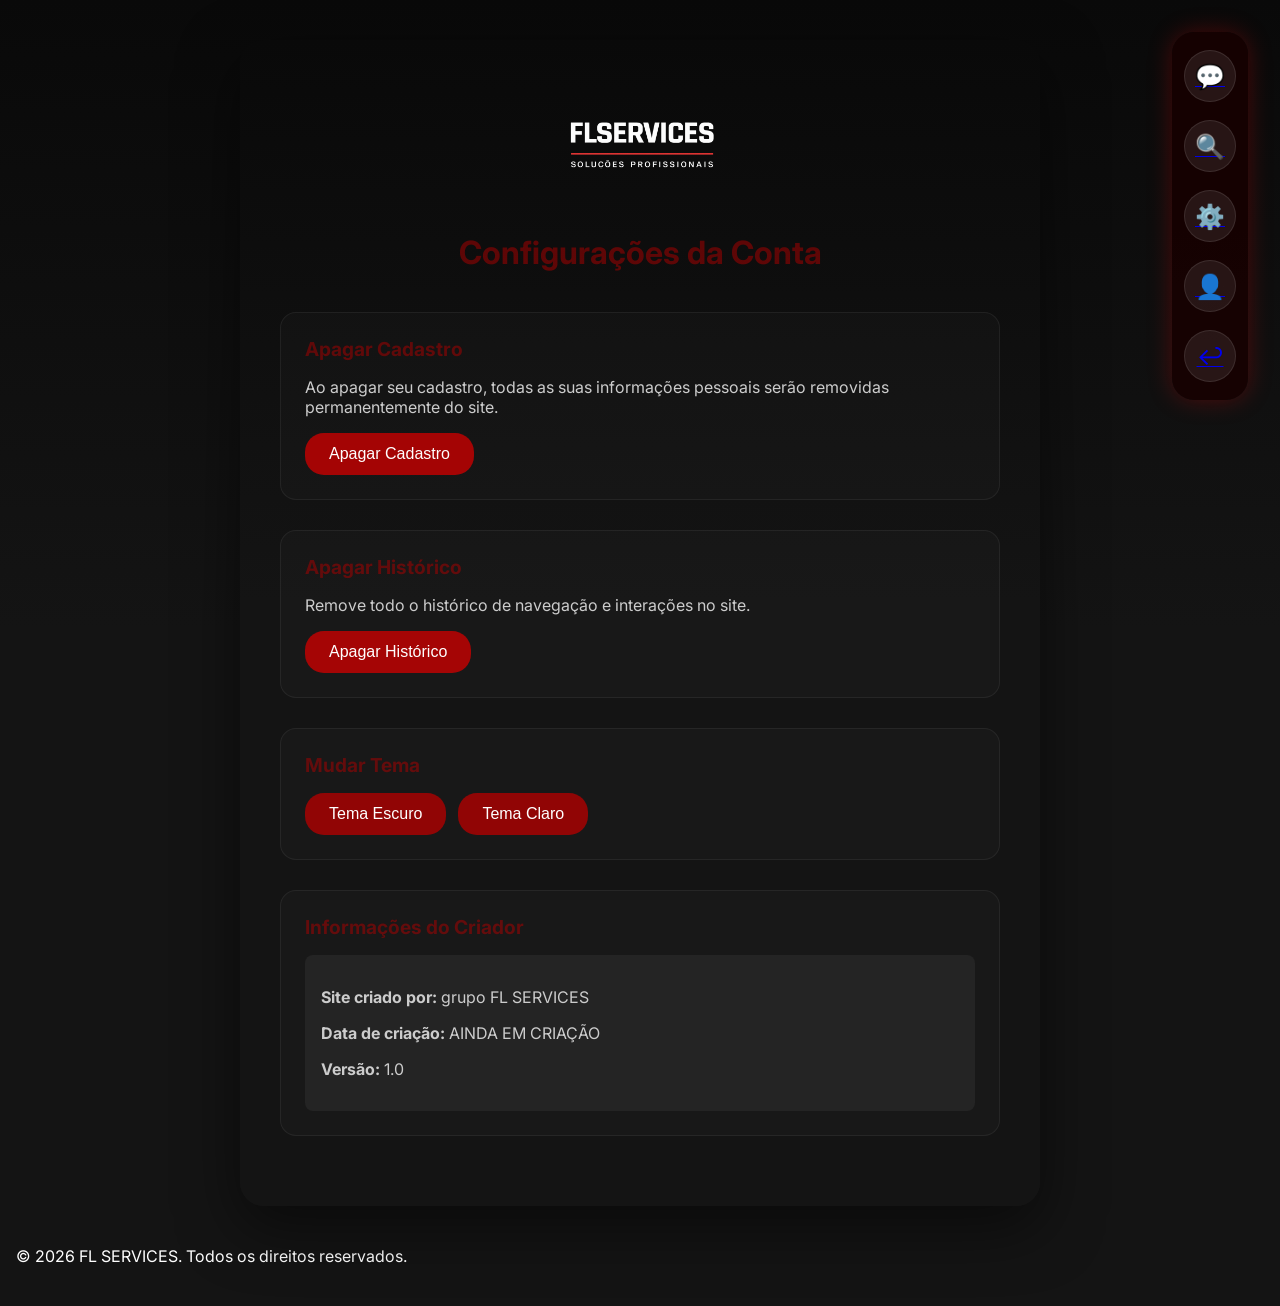
<file: vagaspf/config.html>
<!DOCTYPE html>
<html lang="pt-br">
<head>
    <meta charset="UTF-8">
    <meta name="viewport" content="width=device-width, initial-scale=1.0">
    <title>Configurações - FL SERVICES</title>
    <link rel="stylesheet" href="login.css">
    <link rel="stylesheet" href="responsivo.css">
    <style>
        *, *::before, *::after {
            box-sizing: border-box
        }
        body {
            background: linear-gradient(180deg, #090909 0%, #141414 48%, #141414 100%);
            color: #ffffff;
            font-family: 'Inter', Arial, sans-serif;
            min-height: 100vh;
            margin: 0;
            padding: 0 16px 40px;
        }
        .page {
            position: relative;
            max-width: 800px;
            margin: 40px auto;
            background: linear-gradient(180deg, #090909 0%, #141414 48%, #141414 100%);
            border-radius: 24px;
            box-shadow: 0 20px 60px rgba(0,0,0,0.5);
            padding: 40px;
        }
        .header {
            text-align: center;
            margin-bottom: 40px;
        }
        .header img {
            width: 200px;
            height: auto;
            margin-bottom: 16px;
        }
        .header h1 {
            color:rgba(176, 0, 0, 0.5);
            font-size: 2rem;
            margin: 0;
        }
        .section {
            margin-bottom: 30px;
            padding: 24px;
            border-radius: 16px;
            background: rgba(255,255,255,0.02);
            border: 1px solid rgba(255,255,255,0.06);
        }
        .section h2 {
            color:rgba(176, 0, 0, 0.5);
            margin: 0 0 16px;
            font-size: 1.2rem;
        }
        .btn {
            display: inline-block;
            padding: 12px 24px;
            background: rgba(176, 0, 0, 0.8);
            color: #fff;
            border: none;
            border-radius: 19px;
            cursor: pointer;
            font-size: 1rem;
            transition: background 0.3s;
        }
        .btn:hover {
            background: rgba(176, 0, 0, 1);
        }
        .btn.danger {
            background: rgba(200, 0, 0, 0.8);
        }
        .btn.danger:hover {
            background: rgba(200, 0, 0, 1);
        }
        .toggle {
            display: flex;
            align-items: center;
            gap: 12px;
        }
        .toggle input[type="checkbox"] {
            width: 20px;
            height: 20px;
        }
        .info {
            background: rgba(255,255,255,0.05);
            padding: 16px;
            border-radius: 8px;
            margin-top: 16px;
        }
        .top-icons-box {
            position: fixed;
            top: 32px;
            right: 32px;
            background: rgba(24, 0, 0, 0.85);
            border-radius: 22px;
            box-shadow: 0 0 25px rgba(255, 0, 0, 0.25);
            display: flex;
            gap: 18px;
            padding: 18px 12px;
            z-index: 1000;
            flex-direction: column;
        }
        .icon-btn {
            width: 52px;
            height: 52px;
            display: flex;
            align-items: center;
            justify-content: center;
            border-radius: 50%;
            background: rgba(255,255,255,0.08);
            border: 1px solid rgba(255,255,255,0.10);
            transition: background 0.3s, transform 0.3s, box-shadow 0.3s;
            cursor: pointer;
            position: relative;
        }
        .icon-btn:hover {
            background: rgba(255,255,255,0.14);
            transform: scale(1.1);
            box-shadow: 0 0 20px rgba(176, 0, 0, 0.5);
        }
        .icon-btn::after {
            content: attr(data-label);
            position: absolute;
            right: 70px;
            background: rgba(24, 0, 0, 0.95);
            color: #ffffff;
            padding: 8px 14px;
            border-radius: 8px;
            white-space: nowrap;
            font-size: 0.9rem;
            opacity: 0;
            pointer-events: none;
            transition: opacity 0.3s;
            border: 1px solid rgba(176, 0, 0, 0.5);
            box-shadow: 0 4px 12px rgba(0, 0, 0, 0.4);
        }
        .icon-btn:hover::after {
            opacity: 1;
        }
        .icon-chat::before {
            content: '💬';
            font-size: 24px;
        }
        .icon-search::before {
            content: '🔍';
            font-size: 24px;
        }
        .icon-config::before {
            content: '⚙️';
            font-size: 24px;
        }
        .icon-profile::before {
            content: '👤';
            font-size: 24px;
        }
        .icon-back::before {
            content: '↩️';
            font-size: 24px;
        }
    </style>
    <link rel="stylesheet" href="responsivo.css">
</head>
<body>
    <div class="page">
        <div class="header">
            <div class="logo-container">
        <img src="imagem/logo.img05.png" alt="Logo">
    </div>
           
            <h1>Configurações da Conta</h1>
        </div>
        <div class="section">
            <h2>Apagar Cadastro</h2>
            <p>Ao apagar seu cadastro, todas as suas informações pessoais serão removidas permanentemente do site.</p>
            <button class="btn danger" onclick="apagarCadastro()">Apagar Cadastro</button>
        </div>
        <div class="section">
            <h2>Apagar Histórico</h2>
            <p>Remove todo o histórico de navegação e interações no site.</p>
            <button class="btn danger" onclick="apagarHistorico()">Apagar Histórico</button>
        </div>
        <div class="section">
            <h2>Mudar Tema</h2>
            <div style="display: flex; gap: 12px;">
                <button class="btn" onclick="mudarTema('escuro')">Tema Escuro</button>
                <button class="btn" onclick="mudarTema('claro')">Tema Claro</button>
            </div>
        </div>
        <div class="section">
            <h2>Informações do Criador</h2>
            <div class="info">
                <p><strong>Site criado por:</strong> grupo FL SERVICES</p>
                <p><strong>Data de criação:</strong> AINDA EM CRIAÇÃO</p>
                <p><strong>Versão:</strong> 1.0</p>
            </div>
        </div>
    </div>
    <div class="top-icons-box">
        <a href="historico-chat.html" class="icon-btn" data-label="💬 Conversas" title="Conversas - Histórico de mensagens">
            <span class="icon-chat"></span>
        </a>
        <a href="curriculos.html" class="icon-btn" data-label="🔍 Pesquisar" title="Pesquisar - Buscar currículos">
            <span class="icon-search"></span>
        </a>
        <a href="config.html" class="icon-btn" data-label="⚙️ Configurações" title="Configurações - Tema, privacidade">
            <span class="icon-config"></span>
        </a>
        <a href="suporte.html" class="icon-btn" data-label="👤 Meu Perfil" title="Perfil - Ver meu perfil">
            <span class="icon-profile"></span>
        </a>
        <a href="#" class="icon-btn" data-label="↩️ Voltar" title="Voltar - Página anterior" onclick="event.preventDefault(); history.back();">
            <span class="icon-back"></span>
        </a>
    </div>
    <div class="footer">
        © 2026 FL SERVICES. Todos os direitos reservados.
    </div>
    <script>
        function apagarCadastro() {
            if (confirm('Tem certeza que deseja apagar seu cadastro? Esta ação não pode ser desfeita.')) {
                localStorage.removeItem('usuarioLogado');
                localStorage.removeItem('usuarios');
                alert('Cadastro apagado com sucesso.');
                window.location.href = 'index.html';
            }
        }
        function apagarHistorico() {
            if (confirm('Tem certeza que deseja apagar todo o histórico?')) {
                localStorage.clear();
                alert('Histórico apagado.');
                location.reload();
            }
        }
        function mudarTema(tema) {
            localStorage.setItem('tema', tema);
            aplicarTema(tema);
        }
        function aplicarTema(tema) {
            if (tema === 'claro') {
                // Remover tema escuro se existir
                const estiloEscuro = document.getElementById('tema-escuro-style');
                if (estiloEscuro) estiloEscuro.remove();

                // Criar ou atualizar estilo do tema claro
                let estilo = document.getElementById('tema-claro-style');
                if (!estilo) {
                    estilo = document.createElement('style');
                    estilo.id = 'tema-claro-style';
                    document.head.appendChild(estilo);
                }
                estilo.textContent = `
                    * {
                        --bg-principal: #ffffff;
                        --bg-secundario: #f0f8fb;
                        --bg-terciario: #e8f4f8;
                        --bg-card: #ffffff;
                        --text-principal: #1565c0;
                        --text-secundario: #2196f3;
                        --text-terciario: #64b5f6;
                        --accent-color: #e57373;
                        --accent-light: #ef9a9a;
                        --border-color: #b3e5fc;
                    }
                    body {
                        background: linear-gradient(180deg, #ffffff 0%, #f5f9ff 48%, #eff6ff 100%) !important;
                        color: #000000 !important;
                    }
                    .page, .login-box, .register-box, .container {
                        background: linear-gradient(180deg, #ffffff 0%, #f5f9ff 48%, #eff6ff 100%) !important;
                        border-color: #b3e5fc !important;
                    }
                    h1, h2, h3 {
                        color: #000000 !important;
                    }
                    .header h1 {
                        color: #000000 !important;
                    }
                    .section {
                        background: rgba(255, 255, 255, 0.96) !important;
                        border-color: #b3e5fc !important;
                    }
                    .editable, input[type="text"], input[type="email"], input[type="password"], input[type="tel"], input[type="file"] {
                        background: #ffffff !important;
                        color: #000000 !important;
                        border-color: #90caf9 !important;
                    }
                    .editable::placeholder, input::placeholder {
                        color: #000000 !important;
                    }
                    button, .btn, .search-btn, button[type="submit"] {
                        background: #2196f3 !important;
                        color: #ffffff !important;
                        border-color: #000000 !important;
                    }
                    button:hover, .btn:hover, .search-btn:hover, button[type="submit"]:hover {
                        background: #1976d2 !important;
                    }
                    .primary, .btn.primary {
                        background: #2196f3 !important;
                    }
                    .primary:hover, .btn.primary:hover {
                        background: #1976d2 !important;
                    }
                    .secondary {
                        background: #e8f4f8 !important;
                        color: #000000 !important;
                        border: 1px solid #2196f3 !important;
                    }
                    .secondary:hover {
                        background: #d1ecf1 !important;
                    }
                    .register-btn {
                        background: #e8f4f8 !important;
                        color: #000000 !important;
                        border-color: #000000 !important;
                    }
                    .register-btn:hover {
                        background: #2196f3 !important;
                        color: #ffffff !important;
                    }
                    .top-icons-box {
                        background: rgba(66, 165, 245, 0.15) !important;
                        box-shadow: 0 0 25px rgba(33, 150, 243, 0.25) !important;
                        border: 1px solid #90caf9 !important;
                    }
                    .icon-btn {
                        background: rgba(255, 255, 255, 0.98) !important;
                        border-color: #90caf9 !important;
                    }
                    .icon-btn:hover {
                        background: rgba(100, 181, 246, 0.3) !important;
                        box-shadow: 0 0 20px rgba(33, 150, 243, 0.4) !important;
                    }
                    .profile-pic {
                        border-color: #000000 !important;
                        background: linear-gradient(135deg, rgba(33, 150, 243, 0.1), rgba(227, 242, 253, 0.4)) !important;
                        color: #000000 !important;
                    }
                    .result-card {
                        background: #ffffff !important;
                        border-color: #000000 !important;
                    }
                    .result-card:hover {
                        border-color: #000000 !important;
                        background: #f0f8fb !important;
                    }
                    .result-name, .result-profissao {
                        color: #000000 !important;
                    }
                    .result-info {
                        color: #000000 !important;
                    }
                    .search-box {
                        background: rgba(255, 255, 255, 0.95) !important;
                        border-color: #90caf9 !important;
                    }
                    .search-box input {
                        color: #000000 !important;
                    }
                    .search-box input::placeholder {
                        color: #000000 !important;
                    }
                    .result-summary {
                        color: #000000 !important;
                    }
                    label {
                        color: #000000 !important;
                    }
                    .info-label {
                        color: #000000 !important;
                    }
                    .error {
                        color: #e57373 !important;
                    }
                    .skills, .languages {
                        background: rgba(227, 242, 253, 0.4) !important;
                        border-color: #90caf9 !important;
                    }
                    .skill, .language {
                        background: rgba(219, 234, 254, 0.9) !important;
                        border-color: #90caf9 !important;
                        color: #000000 !important;
                    }
                    .add-btn {
                        color: #000000 !important;
                        background: rgba(255, 255, 255, 0.96) !important;
                        border-color: #90caf9 !important;
                    }
                    .add-btn:hover {
                        background: rgba(219, 234, 254, 0.9) !important;
                    }
                    .footer {
                        color: #000000 !important;
                    }
                `;
            } else {
                // Remover tema claro se existir
                const estiloClaro = document.getElementById('tema-claro-style');
                if (estiloClaro) estiloClaro.remove();

                // Remover estilo do tema escuro também se existir
                const estiloEscuro = document.getElementById('tema-escuro-style');
                if (estiloEscuro) estiloEscuro.remove();
            }
        }
        // Carregar tema ao iniciar
        window.onload = function() {
            const temaSalvo = localStorage.getItem('tema') || 'escuro';
            aplicarTema(temaSalvo);
        };
    </script>

</body>
</html>
</file>
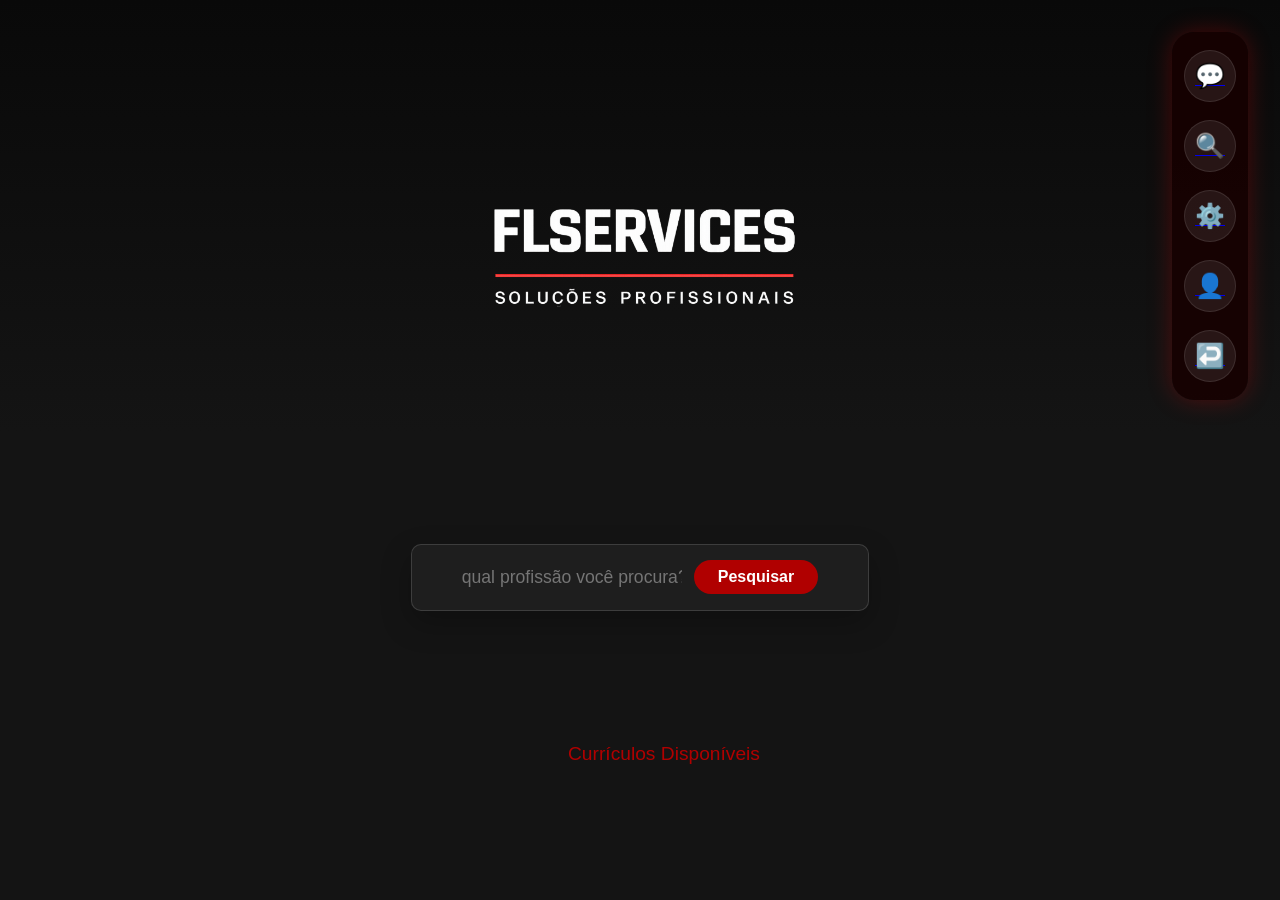
<file: vagaspf/curriculos.html>
<!DOCTYPE html>
<html lang="pt-br">
<head>
    <meta charset="UTF-8">
    <meta name="viewport" content="width=device-width, initial-scale=1.0">
    <title>Buscar Currículos</title>
    <link rel="stylesheet" href="curriculos.css">
    <link rel="stylesheet" href="responsivo.css">
    <style>
        body {
            background: linear-gradient(180deg, #090909 0%, #141414 48%, #141414 100%);
            color: #fff;
            font-family: Arial, sans-serif;
            margin: 0;
            padding: 0;
            min-height: 100vh;
        }
        .header {
            display: flex;
            justify-content: center;
            align-items: center;
            padding: 100px 100px;
            gap: 30px;
          
        }

        
        .logo {
            font-size: 2rem;
            font-weight: bold;
            color: #fff;
        }
        .logo span { color: #b00000; }
        .search-box {
            flex: 1;
            display: flex;
            align-items: center;
            justify-content: space-between;
            background: rgba(31, 31, 31, 0.95);
            border: 1px solid rgba(255,255,255,0.14);
            box-shadow: 0 12px 30px rgba(0, 0, 0, 0.25);
            border-radius: 10px;
            padding: 14px 50px;
            width: min(760px, 100%);
            margin: 0 auto;
        }
        .search-box input {
            flex: 1;
            background: transparent;
            border: none;
            color: #fff;
            font-size: 1.1rem;
            outline: none;
            padding: 8px 0;
        }
        .search-btn {
            background: #b00000;
            color: #fff;
            border: none;
            border-radius: 18px;
            padding: 8px 24px;
            font-size: 1rem;
            font-weight: bold;
            margin-left: 12px;
            cursor: pointer;
            transition: background 0.2s;
        }
        .search-btn:hover { background: #d84747; }
        .results-title {
            color: #b00000;
            font-size: 1.2rem;
            margin: 32px 0 16px 48px;
        }
        .results-list {
            max-width: 700px;
            margin: 0 auto;
            display: flex;
            flex-direction: column;
            gap: 18px;
        }
        .result-card {
            background: #1f1f1f;
            border: 1.5px solid #b00000;
            border-radius: 16px;
            padding: 20px 28px;
            display: flex;
            flex-direction: row;
            align-items: center;
            gap: 24px;
            box-shadow: 0 2px 12px #000a;
            text-decoration: none;
            color: inherit;
            cursor: pointer;
            transition: transform 0.15s ease, border-color 0.15s ease, background 0.15s ease;
        }
        .result-card:hover {
            transform: translateY(-2px);
            border-color: #d84747;
            background: #212121;
        }
        .result-foto {
            width: 64px;
            height: 64px;
            border-radius: 50%;
            object-fit: cover;
            background: #2a2a2a;
        }
        .result-info {
            display: flex;
            flex-direction: column;
            flex: 1;
        }
        .result-name {
            color: #b00000;
            font-size: 1.2rem;
            font-weight: bold;
        }
        .result-summary {
            color: #ccc;
            font-size: 0.95rem;
            margin-top: 8px;
            line-height: 1.5;
            max-height: 3.6rem;
            overflow: hidden;
        }
        .result-profissao {
            color: #b00000;
            font-size: 1rem;
            margin-top: 2px;
        }
        .result-telefone {
            color: #ccc;
            font-size: 1rem;
            margin-top: 2px;
        }
        .result-link {
            display: flex;
            align-items: center;
            gap: 24px;
            flex: 1;
            text-decoration: none;
            color: inherit;
        }
        .result-chat-btn {
            width: 46px;
            height: 46px;
            border-radius: 50%;
            border: none;
            background: #b00000;
            display: flex;
            align-items: center;
            justify-content: center;
            cursor: pointer;
            transition: background 0.2s;
            flex-shrink: 0;
        }
        .result-chat-btn:hover {
            background: #d84747;
        }
        .result-chat-btn::before {
            content: '';
            display: block;
            width: 22px;
            height: 22px;
            background-image: url("data:image/svg+xml;utf8,<svg xmlns='http://www.w3.org/2000/svg' viewBox='0 0 24 24' fill='none'><path d='M21 11.5C21 16.1944 16.9706 20 12 20C10.5272 20 9.13413 19.7362 7.91113 19.2672C7.37013 19.0622 6.74813 19.0992 6.24613 19.3702L3.85713 20.6462C3.38613 20.8992 2.89913 20.4632 3.02113 19.9442L3.57013 17.5912C3.68413 17.0992 3.52713 16.5632 3.17013 16.2072C2.42813 15.4662 2 14.5222 2 13.5C2 8.80558 6.02944 5 11 5C15.9706 5 21 8.80558 21 13.5Z' stroke='white' stroke-width='2'/><circle cx='8.5' cy='13' r='1.5' fill='white'/><circle cx='12' cy='13' r='1.5' fill='white'/><circle cx='15.5' cy='13' r='1.5' fill='white'/></svg>");
            background-size: contain;
            background-position: center;
            background-repeat: no-repeat;
        }
        .result-card:hover {
            transform: translateY(-2px);
            border-color: #d84747;
            background: #212121;
        }
        .top-icons-box {
            position: fixed;
            top: 32px;
            right: 32px;
            background: rgba(24, 0, 0, 0.85);
            border-radius: 22px;
            box-shadow: 0 0 25px rgba(255, 0, 0, 0.25);
            display: flex;
            gap: 18px;
            padding: 18px 12px;
            z-index: 1000;
            flex-direction: column;
        }
        .icon-btn {
            width: 52px;
            height: 52px;
            display: flex;
            align-items: center;
            justify-content: center;
            border-radius: 50%;
            background: rgba(255,255,255,0.08);
            border: 1px solid rgba(255,255,255,0.10);
            transition: background 0.3s, transform 0.3s, box-shadow 0.3s;
            cursor: pointer;
            position: relative;
        }
        .icon-btn:hover {
            background: rgba(255,255,255,0.14);
            transform: scale(1.1);
            box-shadow: 0 0 20px rgba(176, 0, 0, 0.5);
        }
        .icon-btn::after {
            content: attr(data-label);
            position: absolute;
            right: 70px;
            background: rgba(24, 0, 0, 0.95);
            color: #ffffff;
            padding: 8px 14px;
            border-radius: 8px;
            white-space: nowrap;
            font-size: 0.9rem;
            opacity: 0;
            pointer-events: none;
            transition: opacity 0.3s;
            border: 1px solid rgba(176, 0, 0, 0.5);
            box-shadow: 0 4px 12px rgba(0, 0, 0, 0.4);
        }
        .icon-btn:hover::after {
            opacity: 1;
        }
        .icon-chat::before {
            content: '💬';
            font-size: 24px;
        }
        .icon-search::before {
            content: '🔍';
            font-size: 24px;
        }
        .icon-config::before {
            content: '⚙️';
            font-size: 24px;
        }
        .icon-profile::before {
            content: '👤';
            font-size: 24px;
        }
        .icon-back::before {
            content: '↩️';
            font-size: 24px;
        }
        .logo-container {
            text-align: center;
            margin-bottom: 40px;
        }
        .logo-container img {
            max-width: 420px;
            height: auto;
        }
    </style>
    <link rel="stylesheet" href="responsivo.css">
</head>
<body>
    <div class="logo-container">
        <img src="imagem/logo.img05.png" alt="Logo">
    </div>
    <div class="header">
        <div class="search-box">
            <input type="text" id="busca" placeholder="qual profissão você procura?" oninput="filtrarResultados()">
            <button class="search-btn" onclick="filtrarResultados()">Pesquisar</button>
        </div>
    </div>
    <div class="results-title">Currículos Disponíveis</div>
    <div class="results-list" id="resultados"></div>
    <div class="top-icons-box">
        <a href="historico-chat.html" class="icon-btn" data-label="💬 Conversas" title="Conversas - Histórico de mensagens">
            <span class="icon-chat"></span>
        </a>
        <a href="curriculos.html" class="icon-btn" data-label="🔍 Pesquisar" title="Pesquisar - Buscar currículos">
            <span class="icon-search"></span>
        </a>
        <a href="config.html" class="icon-btn" data-label="⚙️ Configurações" title="Configurações - Tema, privacidade">
            <span class="icon-config"></span>
        </a>
        <a href="suporte.html" class="icon-btn" data-label="👤 Meu Perfil" title="Perfil - Ver meu perfil">
            <span class="icon-profile"></span>
        </a>
        <a href="#" class="icon-btn" data-label="↩️ Voltar" title="Voltar - Página anterior" onclick="event.preventDefault(); history.back();">
            <span class="icon-back"></span>
        </a>
    </div>
    <script>
        // Busca e exibe os currículos cadastrados
        function dedupeUsuarios(usuarios) {
            const map = new Map();
            usuarios.forEach(u => {
                const chave = (u.email || '').trim().toLowerCase() || (u.cpf || '').replace(/\D/g, '');
                if (!chave) return;
                map.set(chave, u);
            });
            return Array.from(map.values());
        }
        function obterCurriculos() {
            const usuarios = JSON.parse(localStorage.getItem('usuariosVagasPF') || '[]');
            return dedupeUsuarios(usuarios);
        }
        function filtrarResultados() {
            const busca = document.getElementById('busca').value.trim().toLowerCase();
            const lista = document.getElementById('resultados');
            lista.innerHTML = '';
            const curriculos = obterCurriculos().filter(u => u.tipoPerfil !== 'cliente');
            // Busca por profissão OU nome
            const filtrados = curriculos.filter(u => (u.profissao && u.profissao.toLowerCase().includes(busca)) || (u.nome && u.nome.toLowerCase().includes(busca)));
            if (filtrados.length === 0) {
                lista.innerHTML = '<div style="color:#ccc;padding:24px;">Nenhum currículo encontrado.</div>';
                return;
            }
            filtrados.forEach(u => {
                const targetHref = `resumo-do-curriculo.html?email=${encodeURIComponent(u.email || '')}`;
                const partnerEmail = encodeURIComponent(u.email || '');
                const partnerName = encodeURIComponent(u.nome || '');
                const card = document.createElement('div');
                card.className = 'result-card';
                const summaryText = u.resumoProfissional ? u.resumoProfissional.slice(0, 120) + (u.resumoProfissional.length > 120 ? '...' : '') : '';
                card.innerHTML = `
                    <a class='result-link' href='${targetHref}'>
                        <img class='result-foto' src='${u.foto ? u.foto : ''}' alt='Foto'>
                        <div class='result-info'>
                            <div class='result-name'>${u.nome}</div>
                            <div class='result-profissao'>${u.profissao ? u.profissao : ''}</div>
                            ${summaryText ? `<div class='result-summary'>${summaryText}</div>` : ''}
                            <div class='result-telefone'>${u.telefone ? u.telefone : ''}</div>
                        </div>
                    </a>
                    <button class='result-chat-btn' type='button' aria-label='Bate-papo com ${u.nome || 'candidato'}'></button>
                `;
                card.addEventListener('click', e => {
                    if (e.target.closest('.result-chat-btn')) return;
                    window.location.href = targetHref;
                });
                card.querySelector('.result-chat-btn').addEventListener('click', e => {
                    e.stopPropagation();
                    if (!partnerEmail) return;
                    window.location.href = `chat.html?partnerEmail=${partnerEmail}&partnerName=${partnerName}`;
                });
                lista.appendChild(card);
            });
        }
        // Exibe todos ao carregar
        window.onload = function() {
            filtrarResultados();
            const temaSalvo = localStorage.getItem('tema') || 'escuro';
            aplicarTema(temaSalvo);
        };
    </script>
    <script>
        function aplicarTema(tema) {
            if (tema === 'claro') {
                let estilo = document.getElementById('tema-claro-style');
                if (!estilo) {
                    estilo = document.createElement('style');
                    estilo.id = 'tema-claro-style';
                    document.head.appendChild(estilo);
                }
                estilo.textContent = `
                    body { background: linear-gradient(180deg, #ffffff 0%, #f5f9ff 48%, #eff6ff 100%) !important; color: #000000 !important; }
                    .logo-container { background: transparent !important; }
                    .search-box { background: rgba(255, 255, 255, 0.95) !important; border-color: #90caf9 !important; }
                    .search-box input { color: #000000 !important; }
                    .search-box input::placeholder { color: #000000 !important; }
                    .search-btn { background: #2196f3 !important; color: #ffffff !important; }
                    .search-btn:hover { background: #1976d2 !important; }
                    .results-title { color: #000000 !important; }
                    .result-card { background: #ffffff !important; border-color: #000000 !important; }
                    .result-card:hover { border-color: #000000 !important; background: #f0f8fb !important; }
                    .result-name, .result-profissao { color: #000000 !important; }
                    .result-summary { color: #000000 !important; }
                    .result-telefone { color: #000000 !important; }
                    .result-chat-btn { background: #2196f3 !important; }
                    .result-chat-btn:hover { background: #1976d2 !important; }
                    .icon-btn { background: rgba(255, 255, 255, 0.98) !important; border-color: #90caf9 !important; }
                    .icon-btn:hover { background: rgba(100, 181, 246, 0.3) !important; box-shadow: 0 0 20px rgba(33, 150, 243, 0.4) !important; }
                    .top-icons-box { background: rgba(66, 165, 245, 0.15) !important; box-shadow: 0 0 25px rgba(33, 150, 243, 0.25) !important; border: 1px solid #90caf9 !important; }
                `;
            } else {
                const estilo = document.getElementById('tema-claro-style');
                if (estilo) estilo.remove();
            }
        }
        window.onload = function() {
            const temaSalvo = localStorage.getItem('tema') || 'escuro';
            aplicarTema(temaSalvo);
        };
    </script>

</body>
</html>
</file>
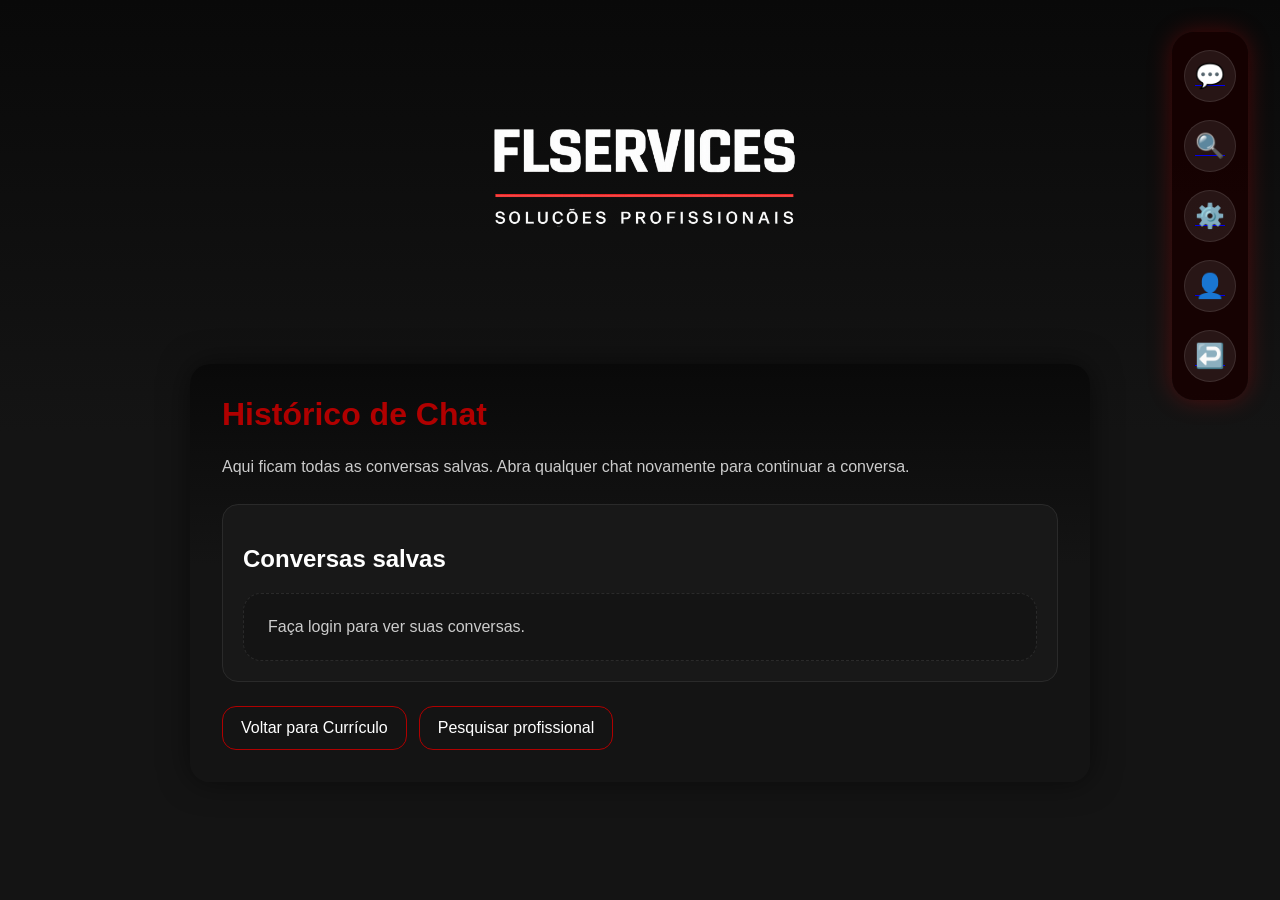
<file: vagaspf/historico-chat.html>
<!DOCTYPE html>
<html lang="pt-br">
<head>
    <meta charset="UTF-8">
    <meta name="viewport" content="width=device-width, initial-scale=1.0">
    <title>Histórico de Chat</title>
    <link rel="stylesheet" href="historico-chat.css">
    <link rel="stylesheet" href="responsivo.css">
    <style>
        body {
            background: linear-gradient(180deg, #090909 0%, #141414 48%, #141414 100%);
        }
        .page {
            position: relative;
        }
        .top-icons-box {
            position: fixed;
            top: 32px;
            right: 32px;
            background: rgba(24, 0, 0, 0.85);
            border-radius: 22px;
            box-shadow: 0 0 25px rgba(255, 0, 0, 0.25);
            display: flex;
            gap: 18px;
            padding: 18px 12px;
            z-index: 1000;
            flex-direction: column;
        }
        .icon-btn {
            width: 52px;
            height: 52px;
            display: flex;
            align-items: center;
            justify-content: center;
            border-radius: 50%;
            background: rgba(255,255,255,0.08);
            border: 1px solid rgba(255,255,255,0.10);
            transition: background 0.3s, transform 0.3s, box-shadow 0.3s;
            cursor: pointer;
            position: relative;
        }
        .icon-btn:hover {
            background: rgba(255,255,255,0.14);
            transform: scale(1.1);
            box-shadow: 0 0 20px rgba(176, 0, 0, 0.5);
        }
        .icon-btn::after {
            content: attr(data-label);
            position: absolute;
            right: 70px;
            background: rgba(24, 0, 0, 0.95);
            color: #ffffff;
            padding: 8px 14px;
            border-radius: 8px;
            white-space: nowrap;
            font-size: 0.9rem;
            opacity: 0;
            pointer-events: none;
            transition: opacity 0.3s;
            border: 1px solid rgba(176, 0, 0, 0.5);
            box-shadow: 0 4px 12px rgba(0, 0, 0, 0.4);
        }
        .icon-btn:hover::after {
            opacity: 1;
        }
        .icon-chat::before {
            content: '💬';
            font-size: 24px;
        }
        .icon-search::before {
            content: '🔍';
            font-size: 24px;
        }
        .icon-config::before {
            content: '⚙️';
            font-size: 24px;
        }
        .icon-profile::before {
            content: '👤';
            font-size: 24px;
        }
        .icon-back::before {
            content: '↩️';
            font-size: 24px;
        }
        .logo-container {
            text-align: center;
            margin-bottom: 40px;
        }
        .logo-container img {
            max-width: 420px;
            height: auto;
        }
    </style>
    <link rel="stylesheet" href="responsivo.css">
</head>
<body>
    <div class="logo-container">
        <img src="imagem/logo.img05.png" alt="Logo">
    </div>
    <div class="page">
        <h1>Histórico de Chat</h1>
        <p>Aqui ficam todas as conversas salvas. Abra qualquer chat novamente para continuar a conversa.</p>
        <div class="section">
            <h2>Conversas salvas</h2>
            <div id="chatList" class="chat-list"></div>
        </div>
        <div class="nav">
            <a href="curriculo.html">Voltar para Currículo</a>
            <a href="curriculos.html">Pesquisar profissional</a>
            
        </div>
    </div>
    <div class="top-icons-box">
        <a href="historico-chat.html" class="icon-btn" data-label="💬 Conversas" title="Conversas - Histórico de mensagens">
            <span class="icon-chat"></span>
        </a>
        <a href="curriculos.html" class="icon-btn" data-label="🔍 Pesquisar" title="Pesquisar - Buscar currículos">
            <span class="icon-search"></span>
        </a>
        <a href="config.html" class="icon-btn" data-label="⚙️ Configurações" title="Configurações - Tema, privacidade">
            <span class="icon-config"></span>
        </a>
        <a href="suporte.html" class="icon-btn" data-label="👤 Meu Perfil" title="Perfil - Ver meu perfil">
            <span class="icon-profile"></span>
        </a>
        <a href="#" class="icon-btn" data-label="↩️ Voltar" title="Voltar - Página anterior" onclick="event.preventDefault(); history.back();">
            <span class="icon-back"></span>
        </a>
    </div>
    <script>
        const usuarioLogado = JSON.parse(localStorage.getItem('usuarioLogado') || 'null');

        function formatarEmail(email) {
            return email ? email.trim().toLowerCase() : '';
        }

        function getSessionsKey() {
            return usuarioLogado && usuarioLogado.email ? `chatSessions_${formatarEmail(usuarioLogado.email)}` : null;
        }

        function gerarChaveConversa(emailA, emailB) {
            const a = formatarEmail(emailA);
            const b = formatarEmail(emailB);
            if (!a || !b) return null;
            return a < b ? `chatHistory_${a}_${b}` : `chatHistory_${b}_${a}`;
        }

        function obterSessoesChat() {
            const key = getSessionsKey();
            return key ? JSON.parse(localStorage.getItem(key) || '[]') : [];
        }

        function formatarData(iso) {
            if (!iso) return '';
            const data = new Date(iso);
            return data.toLocaleString('pt-BR', { day: '2-digit', month: '2-digit', year: 'numeric', hour: '2-digit', minute: '2-digit' });
        }

        function renderizarSessoes() {
            const chatList = document.getElementById('chatList');
            if (!usuarioLogado || !usuarioLogado.email) {
                chatList.innerHTML = '<div class="empty">Faça login para ver suas conversas.</div>';
                return;
            }
            const sessoes = obterSessoesChat();
            if (!sessoes.length) {
                chatList.innerHTML = '<div class="empty">Nenhuma conversa salva ainda.</div>';
                return;
            }

            chatList.innerHTML = '';
            sessoes.forEach(sessao => {
                const itemContainer = document.createElement('div');
                itemContainer.className = 'chat-item';

                const partnerName = sessao.partnerName || sessao.partnerEmail;
                const link = document.createElement('a');
                link.href = `chat.html?partnerEmail=${encodeURIComponent(sessao.partnerEmail)}&partnerName=${encodeURIComponent(partnerName)}`;
                link.className = 'chat-item-link';
                link.innerHTML = `
                    <div class="chat-item-title">${partnerName}</div>
                    <div class="chat-item-message">${sessao.lastMessage || 'Toque para abrir a conversa'}</div>
                    <div class="chat-item-meta">Última atualização: ${formatarData(sessao.lastUpdated)}</div>
                `;

                const deleteBtn = document.createElement('button');
                deleteBtn.type = 'button';
                deleteBtn.className = 'chat-delete';
                deleteBtn.textContent = 'Excluir';
                deleteBtn.addEventListener('click', function(event) {
                    event.preventDefault();
                    event.stopPropagation();
                    excluirSessao(sessao.partnerEmail);
                });

                itemContainer.appendChild(link);
                itemContainer.appendChild(deleteBtn);
                chatList.appendChild(itemContainer);
            });
        }

        function excluirSessao(partnerEmail) {
            const key = getSessionsKey();
            if (!key) return;
            let sessoes = obterSessoesChat();
            sessoes = sessoes.filter(item => item.partnerEmail !== formatarEmail(partnerEmail));
            localStorage.setItem(key, JSON.stringify(sessoes));
            const conversationKey = gerarChaveConversa(usuarioLogado.email, partnerEmail);
            if (conversationKey) {
                localStorage.removeItem(conversationKey);
            }
            renderizarSessoes();
        }

        renderizarSessoes();
    </script>
    <script>
        function aplicarTema(tema) {
            if (tema === 'claro') {
                let estilo = document.getElementById('tema-claro-style');
                if (!estilo) {
                    estilo = document.createElement('style');
                    estilo.id = 'tema-claro-style';
                    document.head.appendChild(estilo);
                }
                estilo.textContent = `
                    body { background: linear-gradient(180deg, #ffffff 0%, #f5f9ff 48%, #eff6ff 100%) !important; color: #000000 !important; }
                    .page, .section, .chat-item, .empty { background: rgba(255, 255, 255, 0.96) !important; border-color: #90caf9 !important; color: #000000 !important; }
                    .page { box-shadow: 0 16px 40px rgba(33, 150, 243, 0.12) !important; }
                    h1, h2, p, .chat-item-title, .chat-item-message, .chat-item-meta, .nav a { color: #000000 !important; }
                    .nav a { border-color: #000000 !important; background: rgba(255,255,255,0.96) !important; }
                    .nav a:hover { background: #2196f3 !important; color: #ffffff !important; }
                    .chat-item:hover { background: rgba(219, 234, 254, 0.95) !important; border-color: #000000 !important; }
                    .chat-delete { color: #000000 !important; border-color: #000000 !important; background: rgba(255,255,255,0.96) !important; }
                    .chat-delete:hover { background: #2196f3 !important; color: #ffffff !important; }
                    .icon-btn { background: rgba(255, 255, 255, 0.98) !important; border-color: #90caf9 !important; }
                    .icon-btn:hover { background: rgba(100, 181, 246, 0.3) !important; box-shadow: 0 0 20px rgba(33, 150, 243, 0.4) !important; }
                    .top-icons-box { background: rgba(66, 165, 245, 0.15) !important; box-shadow: 0 0 25px rgba(33, 150, 243, 0.25) !important; border: 1px solid #90caf9 !important; }
                `;
            } else {
                const estilo = document.getElementById('tema-claro-style');
                if (estilo) estilo.remove();
            }
        }
        function aplicarTemaAtual() {
            aplicarTema(localStorage.getItem('tema') || 'escuro');
        }
        window.onload = aplicarTemaAtual;
        window.addEventListener('storage', function (event) {
            if (event.key === 'tema') aplicarTemaAtual();
        });
    </script>

</body>
</html>
</file>
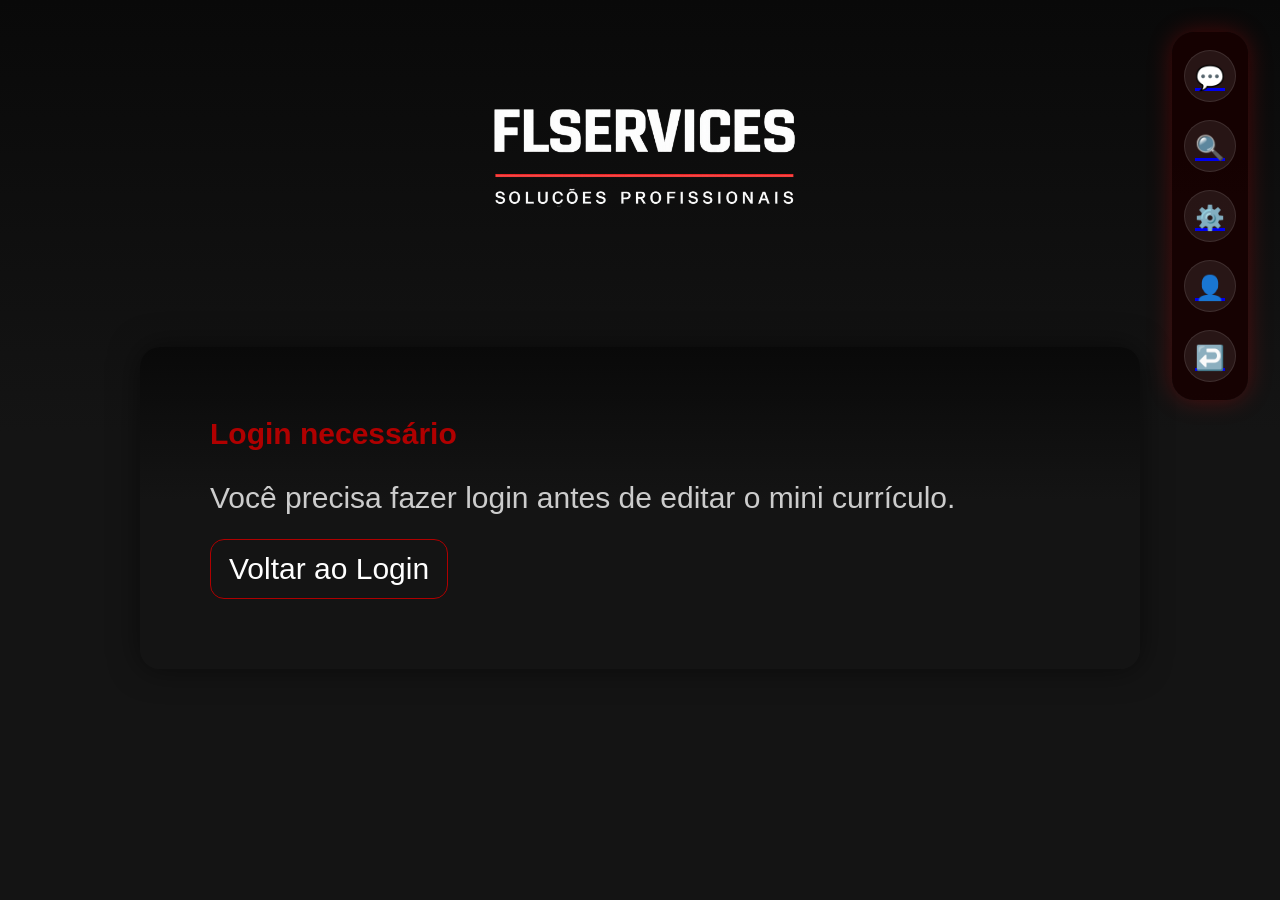
<file: vagaspf/mini-curriculo.html>
<!DOCTYPE html>
<html lang="pt-br">
<head>
    <meta charset="UTF-8">
    <meta name="viewport" content="width=device-width, initial-scale=1.0">
    <title>Mini Currículo</title>
    <link rel="stylesheet" href="responsivo.css">
    <style>
        body {
            margin: 0;
            min-height: 100vh;
            font-family: Arial, sans-serif;
            background: #121212;
            color: #fff;
            display: flex;
            align-items: center;
            justify-content: center;
            font-size: 30px;
        }
        .page {
            width: min(1000px, 95%);
            padding: 70px;
            background: linear-gradient(180deg, #090909 0%, #141414 48%, #141414 100%);
            border-radius: 20px;
            box-shadow: 0 0 30px rgba(0, 0, 0, 0.5);
        }
        h1 {
            margin-top: 0;
            color: #b00000;
            font-size: 30px;
        }
        .field {
            margin-bottom: 18px;
        }
        label {
            display: block;
            margin-bottom: 8px;
            color: #ccc;
            font-weight: bold;
        }
        input {
            width: 60%;
            border: 1px solid #2a2a2a;
            border-radius: 50px;
            padding: 14px 16px;
            background: #121212;
            color: #fff;
            font-size: 1rem;
            margin: 20px;
        }
        button {
            display: inline-block;
            margin-top: 12px;
            padding: 12px 18px; 
            border-radius: 10px;
            border: none;
            background: #b00000;
            color: #fff;
            font-size: 27px;
            cursor: pointer;
            transition: background 0.2s;
        }
        button:hover {
            background: #d84747;
        }
        .nav {
            margin-top: 24px;
            display: flex;
            gap: 12px;
            flex-wrap: wrap;
        }
        .nav a {
            display: inline-block;
            padding: 12px 18px;
            border-radius: 14px;
            border: 1px solid #b00000;
            text-decoration: none;
            color: #fff;
            transition: background 0.2s, color 0.2s;
        }
        .nav a:hover {
            background: #b00000;
            color: #121212;
        }
        .message {
            color: #ccc;
            margin-bottom: 20px;
        }
        .top-icons-box {
            position: fixed;
            top: 32px;
            right: 32px;
            background: rgba(24, 0, 0, 0.85);
            border-radius: 22px;
            box-shadow: 0 0 25px rgba(255, 0, 0, 0.25);
            display: flex;
            gap: 18px;
            padding: 18px 12px;
            z-index: 1000;
            flex-direction: column;
        }
        .icon-btn {
            width: 52px;
            height: 52px;
            display: flex;
            align-items: center;
            justify-content: center;
            border-radius: 50%;
            background: rgba(255,255,255,0.08);
            border: 1px solid rgba(255,255,255,0.10);
            transition: background 0.3s, transform 0.3s, box-shadow 0.3s;
            cursor: pointer;
            position: relative;
        }
        .icon-btn:hover {
            background: rgba(255,255,255,0.14);
            transform: scale(1.1);
            box-shadow: 0 0 20px rgba(176, 0, 0, 0.5);
        }
        .icon-btn::after {
            content: attr(data-label);
            position: absolute;
            right: 70px;
            background: rgba(24, 0, 0, 0.95);
            color: #ffffff;
            padding: 8px 14px;
            border-radius: 8px;
            white-space: nowrap;
            font-size: 0.9rem;
            opacity: 0;
            pointer-events: none;
            transition: opacity 0.3s;
            border: 1px solid rgba(176, 0, 0, 0.5);
            box-shadow: 0 4px 12px rgba(0, 0, 0, 0.4);
        }
        .icon-btn:hover::after {
            opacity: 1;
        }
        .icon-chat::before {
            content: '💬';
            font-size: 24px;
        }
        .icon-search::before {
            content: '🔍';
            font-size: 24px;
        }
        .icon-config::before {
            content: '⚙️';
            font-size: 24px;
        }
        .icon-profile::before {
            content: '👤';
            font-size: 24px;
        }
        .icon-back::before {
            content: '↩️';
            font-size: 24px;
        }
        .logo-container {
            text-align: center;
            margin-bottom: 40px;
        }
        .logo-container img {
            max-width: 420px;
            height: auto;
        }
    </style>
    <style>
        body {
            background: linear-gradient(180deg, #090909 0%, #141414 48%, #141414 100%);
            font-size: 30px;
            display: flex;
            flex-direction: column;
            align-items: center;
            justify-content: flex-start;
            padding-top: 20px;
        }
        .page {
            position: relative;
            margin-top: 0;
        }
    </style>
    <link rel="stylesheet" href="responsivo.css">
</head>
<body>
    <div class="logo-container">
        <img src="imagem/logo.img05.png" alt="Logo">
    </div>
    <div class="page" id="miniPage">
        <h1>Mini Currículo</h1>
        <p class="message">Edite apenas seu nome, CPF e email.</p>
        <div class="field">
            <label for="nome">Nome completo</label>
            <input type="text" id="nome" name="nome" placeholder="Digite seu nome completo">
        </div>
        <div class="field">
            <label for="cpf">CPF</label>
            <input type="text" id="cpf" name="cpf" placeholder="000.000.000-00">
        </div>
        <div class="field">
            <label for="email">Email</label>
            <input type="email" id="email" name="email" placeholder="seu@email.com">
        </div>
        <button id="saveBtn">Salvar</button>
        <div class="nav">
            <a href="suporte.html">Voltar</a>
            
        </div>
    </div>
    <div class="top-icons-box">
        <a href="historico-chat.html" class="icon-btn" data-label="💬 Conversas" title="Conversas - Histórico de mensagens">
            <span class="icon-chat"></span>
        </a>
        <a href="curriculos.html" class="icon-btn" data-label="🔍 Pesquisar" title="Pesquisar - Buscar currículos">
            <span class="icon-search"></span>
        </a>
        <a href="config.html" class="icon-btn" data-label="⚙️ Configurações" title="Configurações - Tema, privacidade">
            <span class="icon-config"></span>
        </a>
        <a href="suporte.html" class="icon-btn" data-label="👤 Meu Perfil" title="Perfil - Ver meu perfil">
            <span class="icon-profile"></span>
        </a>
        <a href="#" class="icon-btn" data-label="↩️ Voltar" title="Voltar - Página anterior" onclick="event.preventDefault(); history.back();">
            <span class="icon-back"></span>
        </a>
    </div>
    <script>
        const page = document.getElementById('miniPage');
        const user = JSON.parse(localStorage.getItem('usuarioLogado') || 'null');
        if (!user) {
            page.innerHTML = '<h1>Login necessário</h1><p class="message">Você precisa fazer login antes de editar o mini currículo.</p><div class="nav"><a href="index.html">Voltar ao Login</a></div>';
        } else {
            document.getElementById('nome').value = user.nome || '';
            document.getElementById('cpf').value = user.cpf || '';
            document.getElementById('email').value = user.email || '';
        }

        function dedupeUsuarios(usuarios) {
            const map = new Map();
            usuarios.forEach(u => {
                const chave = (u.email || '').trim().toLowerCase() || (u.cpf || '').replace(/\D/g, '');
                if (!chave) return;
                map.set(chave, u);
            });
            return Array.from(map.values());
        }

        function salvarMiniCurriculo() {
            const nome = document.getElementById('nome').value.trim();
            const cpf = document.getElementById('cpf').value.trim();
            const email = document.getElementById('email').value.trim();
            if (!nome || !cpf || !email) {
                alert('Preencha todos os campos para salvar.');
                return;
            }
            const usuarioAtual = JSON.parse(localStorage.getItem('usuarioLogado') || '{}');
            const emailAntigo = usuarioAtual.email || '';
            const cpfAntigo = usuarioAtual.cpf || '';
            usuarioAtual.nome = nome;
            usuarioAtual.cpf = cpf;
            usuarioAtual.email = email;
            usuarioAtual.tipoPerfil = 'cliente';
            localStorage.setItem('usuarioLogado', JSON.stringify(usuarioAtual));
            let usuarios = JSON.parse(localStorage.getItem('usuariosVagasPF') || '[]');
            let atualizado = false;
            usuarios = usuarios.map(u => {
                if (u.email === emailAntigo || u.cpf === cpfAntigo || u.email === email || u.cpf === cpf) {
                    atualizado = true;
                    return {...u, nome, cpf, email, tipoPerfil: 'cliente'};
                }
                return u;
            });
            if (!atualizado) {
                usuarios.push(usuarioAtual);
            }
            usuarios = dedupeUsuarios(usuarios);
            localStorage.setItem('usuariosVagasPF', JSON.stringify(usuarios));
            alert('Mini currículo salvo com sucesso!');
        }

        document.getElementById('saveBtn').addEventListener('click', salvarMiniCurriculo);
    </script>
    <script>
        function aplicarTema(tema) {
            if (tema === 'claro') {
                let estilo = document.getElementById('tema-claro-style');
                if (!estilo) {
                    estilo = document.createElement('style');
                    estilo.id = 'tema-claro-style';
                    document.head.appendChild(estilo);
                }
                estilo.textContent = `
                    body { background: linear-gradient(180deg, #ffffff 0%, #f5f9ff 48%, #eff6ff 100%) !important; color: #000000 !important; }
                    .page { background: linear-gradient(180deg, #ffffff 0%, #f5f9ff 48%, #eff6ff 100%) !important; border-color: #90caf9 !important; }
                    h1 { color: #000000 !important; }
                    label { color: #000000 !important; }
                    input { background: #ffffff !important; color: #000000 !important; border-color: #90caf9 !important; }
                    button { background: #2196f3 !important; color: #ffffff !important; }
                    button:hover { background: #1976d2 !important; }
                    .nav a { color: #000000 !important; border-color: #000000 !important; }
                    .nav a:hover { background: #2196f3 !important; color: #ffffff !important; }
                    .icon-btn { background: rgba(255, 255, 255, 0.98) !important; border-color: #90caf9 !important; }
                    .icon-btn:hover { background: rgba(100, 181, 246, 0.3) !important; box-shadow: 0 0 20px rgba(33, 150, 243, 0.4) !important; }
                    .top-icons-box { background: rgba(66, 165, 245, 0.15) !important; box-shadow: 0 0 25px rgba(33, 150, 243, 0.25) !important; border: 1px solid #90caf9 !important; }
                `;
            } else {
                const estilo = document.getElementById('tema-claro-style');
                if (estilo) estilo.remove();
            }
        }
        window.onload = function() {
            const temaSalvo = localStorage.getItem('tema') || 'escuro';
            aplicarTema(temaSalvo);
        };
    </script>

</body>
</html>
</file>
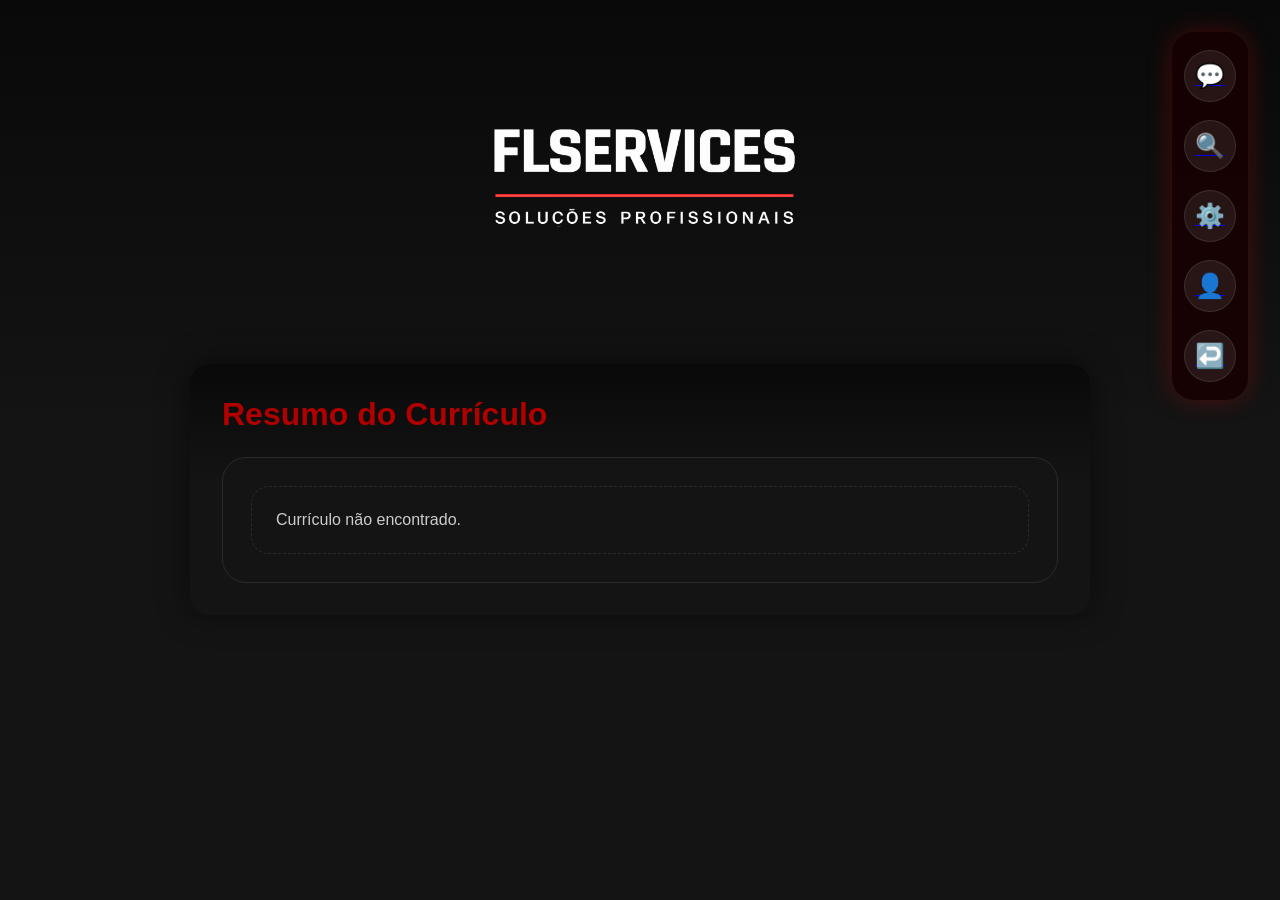
<file: vagaspf/resumo-do-curriculo.html>
<!DOCTYPE html>
<html lang="pt-br">
<head>
    <meta charset="UTF-8">
    <meta name="viewport" content="width=device-width, initial-scale=1.0">
    <title>Resumo do Currículo</title>
    <link rel="stylesheet" href="resumo-do-curriculo.css">
    <link rel="stylesheet" href="responsivo.css">
    <style>
        body {
            background: linear-gradient(180deg, #090909 0%, #141414 48%, #141414 100%);
        }
        .page {
            position: relative;
        }
        .top-icons-box {
            position: fixed;
            top: 32px;
            right: 32px;
            background: rgba(24, 0, 0, 0.85);
            border-radius: 22px;
            box-shadow: 0 0 25px rgba(255, 0, 0, 0.25);
            display: flex;
            gap: 18px;
            padding: 18px 12px;
            z-index: 1000;
            flex-direction: column;
        }
        .icon-btn {
            width: 52px;
            height: 52px;
            display: flex;
            align-items: center;
            justify-content: center;
            border-radius: 50%;
            background: rgba(255,255,255,0.08);
            border: 1px solid rgba(255,255,255,0.10);
            transition: background 0.3s, transform 0.3s, box-shadow 0.3s;
            cursor: pointer;
            position: relative;
        }
        .icon-btn:hover {
            background: rgba(255,255,255,0.14);
            transform: scale(1.1);
            box-shadow: 0 0 20px rgba(176, 0, 0, 0.5);
        }
        .icon-btn::after {
            content: attr(data-label);
            position: absolute;
            right: 70px;
            background: rgba(24, 0, 0, 0.95);
            color: #ffffff;
            padding: 8px 14px;
            border-radius: 8px;
            white-space: nowrap;
            font-size: 0.9rem;
            opacity: 0;
            pointer-events: none;
            transition: opacity 0.3s;
            border: 1px solid rgba(176, 0, 0, 0.5);
            box-shadow: 0 4px 12px rgba(0, 0, 0, 0.4);
        }
        .icon-btn:hover::after {
            opacity: 1;
        }
        .icon-chat::before {
            content: '💬';
            font-size: 24px;
        }
        .icon-search::before {
            content: '🔍';
            font-size: 24px;
        }
        .icon-config::before {
            content: '⚙️';
            font-size: 24px;
        }
        .icon-profile::before {
            content: '👤';
            font-size: 24px;
        }
        .icon-back::before {
            content: '↩️';
            font-size: 24px;
        }
        .logo-container {
            text-align: center;
            margin-bottom: 40px;
        }
        .logo-container img {
            max-width: 420px;
            height: auto;
        }
    </style>
    <link rel="stylesheet" href="responsivo.css">
</head>
<body>
    <div class="logo-container">
        <img src="imagem/logo.img05.png" alt="Logo">
    </div>
    <div class="page">
        <h1>Resumo do Currículo</h1>
        <div class="summary-card" id="summaryCard">
            <div class="summary-header">
                <div class="summary-avatar-box">
                    <img id="summaryFoto" class="summary-avatar" src="" alt="Foto do candidato">
                </div>
                <div>
                    <div class="summary-name" id="summaryName">Nome do candidato</div>
                    <div class="summary-role" id="summaryRole">Profissão</div>
                    <div class="summary-contact-chips">
                        <span><strong>CPF:</strong> <span id="summaryCpf">000.000.000-00</span></span>
                        <span><strong>Email:</strong> <span id="summaryEmail">email@exemplo.com</span></span>
                    </div>
                </div>
            </div>
            <div class="summary-block summary-block-large">
                <h2>Resumo Profissional</h2>
                <p id="summaryResumo">Resumo não disponível.</p>
            </div>
            <div class="summary-block">
                <h2>Experiência</h2>
                <div id="summaryExperiencias"></div>
            </div>
            <div class="summary-block">
                <h2>Educação</h2>
                <div id="summaryEducacao"></div>
            </div>
         
        <div class="nav">
            <a href="curriculos.html">Voltar para Currículos</a>
        </div>
    </div>
    <div class="top-icons-box">
        <a href="historico-chat.html" class="icon-btn" data-label="💬 Conversas" title="Conversas - Histórico de mensagens">
            <span class="icon-chat"></span>
        </a>
        <a href="curriculos.html" class="icon-btn" data-label="🔍 Pesquisar" title="Pesquisar - Buscar currículos">
            <span class="icon-search"></span>
        </a>
        <a href="config.html" class="icon-btn" data-label="⚙️ Configurações" title="Configurações - Tema, privacidade">
            <span class="icon-config"></span>
        </a>
        <a href="suporte.html" class="icon-btn" data-label="👤 Meu Perfil" title="Perfil - Ver meu perfil">
            <span class="icon-profile"></span>
        </a>
        <a href="#" class="icon-btn" data-label="↩️ Voltar" title="Voltar - Página anterior" onclick="event.preventDefault(); history.back();">
            <span class="icon-back"></span>
        </a>
    </div>
    <script>
        function getQueryParam(name) {
            const params = new URLSearchParams(window.location.search);
            return params.get(name);
        }

        function criarElementoTexto(tag, text) {
            const element = document.createElement(tag);
            element.textContent = text;
            return element;
        }

        function carregarResumo() {
            const email = getQueryParam('email');
            const usuarios = JSON.parse(localStorage.getItem('usuariosVagasPF') || '[]');
            const usuario = usuarios.find(u => u.email === email);
            if (!usuario) {
                document.getElementById('summaryCard').innerHTML = '<div class="empty">Currículo não encontrado.</div>';
                return;
            }
            document.getElementById('summaryName').textContent = usuario.nome || 'Nome não disponível';
            document.getElementById('summaryRole').textContent = usuario.profissao || 'Profissão não disponível';
            document.getElementById('summaryCpf').textContent = usuario.cpf || 'CPF não disponível';
            document.getElementById('summaryEmail').textContent = usuario.email || 'Email não disponível';
            document.getElementById('summaryResumo').textContent = usuario.resumoProfissional || 'Resumo não disponível.';
            const foto = document.getElementById('summaryFoto');
            if (usuario.foto) {
                foto.src = usuario.foto;
            } else {
                foto.src = 'https://via.placeholder.com/112/121212/ffffff?text=?';
            }
            const expContainer = document.getElementById('summaryExperiencias');
            expContainer.innerHTML = '';
            if (Array.isArray(usuario.experiencias) && usuario.experiencias.length) {
                usuario.experiencias.forEach(text => {
                    const item = document.createElement('div');
                    item.className = 'summary-list-item';
                    item.innerHTML = text;
                    expContainer.appendChild(item);
                });
            } else {
                expContainer.innerHTML = '<p>Experiência não disponível.</p>';
            }
            const eduContainer = document.getElementById('summaryEducacao');
            eduContainer.innerHTML = '';
            if (Array.isArray(usuario.educacao) && usuario.educacao.length) {
                usuario.educacao.forEach(text => {
                    const item = document.createElement('div');
                    item.className = 'summary-list-item';
                    item.textContent = text;
                    eduContainer.appendChild(item);
                });
            } else {
                eduContainer.innerHTML = '<p>Educação não disponível.</p>';
            }
        }

        carregarResumo();
    </script>
    <script>
        function aplicarTema(tema) {
            if (tema === 'claro') {
                let estilo = document.getElementById('tema-claro-style');
                if (!estilo) {
                    estilo = document.createElement('style');
                    estilo.id = 'tema-claro-style';
                    document.head.appendChild(estilo);
                }
                estilo.textContent = `
                    body { background: linear-gradient(180deg, #ffffff 0%, #f5f9ff 48%, #eff6ff 100%) !important; color: #000000 !important; }
                    .container { background: linear-gradient(180deg, #ffffff 0%, #f5f9ff 48%, #eff6ff 100%) !important; border-color: #90caf9 !important; }
                    h2, h3 { color: #000000 !important; }
                    .section { background: rgba(255, 255, 255, 0.96) !important; border-color: #90caf9 !important; }
                    .editable { background: #ffffff !important; color: #000000 !important; border-color: #90caf9 !important; }
                    .info-label { color: #000000 !important; }
                    .profile-pic { border-color: #000000 !important; background: linear-gradient(135deg, rgba(33, 150, 243, 0.1), rgba(227, 242, 253, 0.4)) !important; color: #000000 !important; }
                    .icon-btn { background: rgba(255, 255, 255, 0.98) !important; border-color: #90caf9 !important; }
                    .icon-btn:hover { background: rgba(100, 181, 246, 0.3) !important; box-shadow: 0 0 20px rgba(33, 150, 243, 0.4) !important; }
                    .top-icons-box { background: rgba(66, 165, 245, 0.15) !important; box-shadow: 0 0 25px rgba(33, 150, 243, 0.25) !important; border: 1px solid #90caf9 !important; }
                `;
            } else {
                const estilo = document.getElementById('tema-claro-style');
                if (estilo) estilo.remove();
            }
        }
        window.onload = function() {
            const temaSalvo = localStorage.getItem('tema') || 'escuro';
            aplicarTema(temaSalvo);
        };
    </script>

</body>
</html>
</file>
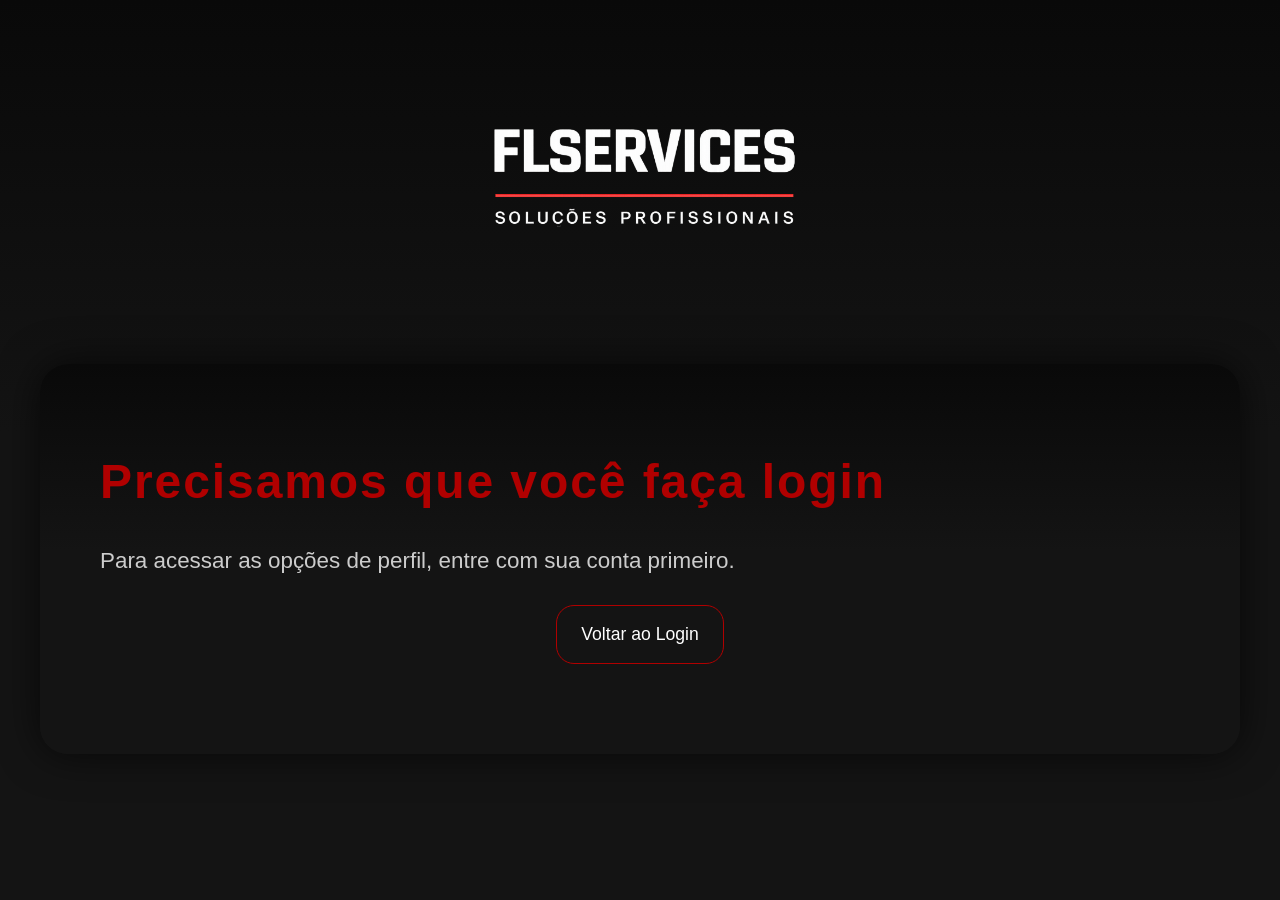
<file: vagaspf/suporte.html>
<!DOCTYPE html>
<html lang="pt-br">
<head>
    <meta charset="UTF-8">
    <meta name="viewport" content="width=device-width, initial-scale=1.0">
    <title>Suporte</title>
    <link rel="stylesheet" href="suporte.css">
    <link rel="stylesheet" href="responsivo.css">
    <style>
        body {
            background: linear-gradient(180deg, #090909 0%, #141414 48%, #141414 100%);
        }
        .page {
            position: relative;
        }
        .top-icons-box {
            position: fixed;
            top: 32px;
            right: 32px;
            background: rgba(24, 0, 0, 0.85);
            border-radius: 22px;
            box-shadow: 0 0 25px rgba(255, 0, 0, 0.25);
            display: flex;
            gap: 18px;
            padding: 18px 12px;
            z-index: 1000;
            flex-direction: column;
        }
        .icon-btn {
            width: 52px;
            height: 52px;
            display: flex;
            align-items: center;
            justify-content: center;
            border-radius: 50%;
            background: rgba(255,255,255,0.08);
            border: 1px solid rgba(255,255,255,0.10);
            transition: background 0.3s, transform 0.3s, box-shadow 0.3s;
            cursor: pointer;
        }
        .icon-btn:hover {
            background: rgba(255,255,255,0.14);
            transform: scale(1.1);
            box-shadow: 0 0 20px rgba(176, 0, 0, 0.5);
        }
        .icon-chat::before {
            content: '💬';
            font-size: 24px;
        }
        .icon-search::before {
            content: '🔍';
            font-size: 24px;
        }
        .icon-config::before {
            content: '⚙️';
            font-size: 24px;
        }
        .icon-profile::before {
            content: '👤';
            font-size: 24px;
        }
        .icon-back::before {
            content: '↩️';
            font-size: 24px;
        }
        .logo-container {
            text-align: center;
            margin-bottom: 40px;
        }
        .logo-container img {
            max-width: 420px;
            height: auto;
        }
    </style>
    <link rel="stylesheet" href="responsivo.css">
</head>
<body>
    <div class="logo-container">
        <img src="imagem/logo.img05.png" alt="Logo">
    </div>
    <div class="page">
        <h1><strong>Selecione seu Perfil</strong></h1>
        <p>Escolha se você deseja acessar o curriculo profissional (voce vai vender seus serviços) ou  cliente (voce vai contratar serviços).</p>
        <div class="section">
            <div class="choice-grid">
                <a class="choice-card" id="profissionalBtn" href="#">
                    <h2>Profissional</h2>
                    <p>edite seu curriculo para ser contratado.</p>
                </a>
                <a class="choice-card" id="clienteBtn" href="#">
                    <h2>Cliente</h2>
                    <p>aqui você procura e contrata profissionais.</p>
                </a>
            </div>
        </div>
        <div class="nav">
          
        </div>
    </div>
    
    <script>
        const usuarioLogado = JSON.parse(localStorage.getItem('usuarioLogado') || 'null');

        function atualizarUsuarioLogado(tipoPerfil) {
            if (!usuarioLogado) return;
            usuarioLogado.tipoPerfil = tipoPerfil;
            localStorage.setItem('usuarioLogado', JSON.stringify(usuarioLogado));
            const usuarios = JSON.parse(localStorage.getItem('usuariosVagasPF') || '[]');
            let encontrado = false;
            const chave = usuarioLogado.email || usuarioLogado.cpf || '';
            const novosUsuarios = usuarios.map(u => {
                if ((chave && (u.email === chave || u.cpf === chave)) || (!chave && u.cpf === usuarioLogado.cpf)) {
                    encontrado = true;
                    return {...u, tipoPerfil};
                }
                return u;
            });
            if (!encontrado) {
                novosUsuarios.push({...usuarioLogado, tipoPerfil});
            }
            localStorage.setItem('usuariosVagasPF', JSON.stringify(novosUsuarios));
        }

        if (!usuarioLogado) {
            document.querySelector('.page').innerHTML = '<h1>Precisamos que você faça login</h1><p>Para acessar as opções de perfil, entre com sua conta primeiro.</p><div class="nav"><a href="index.html">Voltar ao Login</a></div>';
        } else {
            document.getElementById('profissionalBtn').addEventListener('click', function(e) {
                e.preventDefault();
                atualizarUsuarioLogado('profissional');
                window.location.href = 'curriculo.html';
            });
            document.getElementById('clienteBtn').addEventListener('click', function(e) {
                e.preventDefault();
                atualizarUsuarioLogado('cliente');
                window.location.href = 'mini-curriculo.html';
            });
        }
    </script>
    <script>
        function aplicarTema(tema) {
            if (tema === 'claro') {
                document.body.style.background = 'linear-gradient(180deg, #ffffff 0%, #f5f9ff 48%, #eff6ff 100%)';
                document.body.style.color = '#111827';
                document.querySelector('.page') && (document.querySelector('.page').style.background = 'linear-gradient(180deg, #ffffff 0%, #f5f9ff 48%, #eff6ff 100%)');
                document.querySelector('.section') && (document.querySelector('.section').style.background = 'rgba(255, 255, 255, 0.96)');
                document.querySelector('.choice-card') && Array.from(document.querySelectorAll('.choice-card')).forEach(card => {
                    card.style.background = 'rgba(255, 255, 255, 0.96)';
                    card.style.border = '1px solid #90caf9';
                    card.style.color = '#111827';
                });
                document.querySelectorAll('.choice-card h2, .choice-card p').forEach(el => el.style.color = '#111827');
                document.querySelector('.top-icons-box') && (document.querySelector('.top-icons-box').style.background = 'rgba(66, 165, 245, 0.15)');
                document.querySelector('.top-icons-box') && (document.querySelector('.top-icons-box').style.border = '1px solid #90caf9');
                document.querySelectorAll('.icon-btn').forEach(btn => {
                    btn.style.background = 'rgba(255, 255, 255, 0.98)';
                    btn.style.borderColor = '#90caf9';
                });
            } else {
                document.body.style.background = 'linear-gradient(180deg, #090909 0%, #141414 48%, #141414 100%)';
                document.body.style.color = '#fff';
                document.querySelector('.page') && (document.querySelector('.page').style.background = '');
                document.querySelector('.section') && (document.querySelector('.section').style.background = '');
                document.querySelectorAll('.choice-card').forEach(card => {
                    card.style.background = '';
                    card.style.border = '';
                    card.style.color = '';
                });
                document.querySelectorAll('.choice-card h2, .choice-card p').forEach(el => el.style.color = '');
                document.querySelector('.top-icons-box') && (document.querySelector('.top-icons-box').style.background = '');
                document.querySelector('.top-icons-box') && (document.querySelector('.top-icons-box').style.border = '');
                document.querySelectorAll('.icon-btn').forEach(btn => {
                    btn.style.background = '';
                    btn.style.borderColor = '';
                });
            }
        }
        function aplicarTemaAtual() {
            aplicarTema(localStorage.getItem('tema') || 'escuro');
        }
        window.onload = aplicarTemaAtual;
        window.addEventListener('storage', function (event) {
            if (event.key === 'tema') aplicarTemaAtual();
        });
    </script>

</body>
</html>
</file>
<file: vagaspf/login.css>
@import url('https://fonts.googleapis.com/css2?family=Rajdhani:wght@700&family=Inter:wght@400&display=swap');
body {
  font-family: Arial, sans-serif;
  background-color: #121212;
  margin: 0;
  padding: 0;
}

.top-left-btn {
  position: fixed;
  top: 20px;
  left: 20px;
  width: 50px;
  height: 50px;
  background-color: #000000;
  border: none;
  border-radius: 8px;
  cursor: pointer;
  z-index: 1000;
  transition: all 0.3s ease;
  opacity: 0;
}

.top-left-btn:hover {
  background-color: #1a1a1a;
  transform: scale(1.05);
}

.top-left-btn:active {
  transform: scale(0.95);
}
h1 {
  color: #b00000;
}
p {
  color: #ccc;
}
main {
  width: min(420px, 90%);
  background: #1f1f1f;
  border-radius: 20px;
  box-shadow: 0 24px 60px rgba(0,0,0,0.18);
  padding: 0;
  position: relative;
  overflow: visible;
}

.hero {
  width: 100%;
  height: 220px;
  object-fit: cover;
}
.content {
  padding: 28px;
}
.form-group {
  display: flex;
  flex-direction: column;
  gap: 20px;
  margin-bottom: 20px;
}
label {
  text-align: left;
  font-size: 0.95rem;
  color: #ccc;
}
input {
  width: 100%;
  padding: 12px 14px;
  border: 1px solid #444;
  border-radius: 10px;
  background: #121212;
  color: #fff;
  font-size: 1rem;
}
.actions {
  display: flex;
  flex-direction: column;
  gap: 12px;
}
.actions button {
  width: 100%;
  padding: 14px;
  border: none;
  border-radius: 10px;
  font-size: 1rem;
  cursor: pointer;
}
.primary {
  background: #b00000;
  color: white;
}
.secondary {
  background: #2a2a2a;
  color: #ccc;
}
.primary:hover {
  background: #d84747;
}
.secondary:hover {
  background: #2f2f2f;
}
.error {
  color: #d84747;
  text-align: center;
  margin-top: 14px;
  display: none;
}


.flservices-logo {
  display: flex;
  flex-direction: column;
  align-items: center;
  gap: 2px;
}

.flservices-logo__mark {
  position: relative;
}

.flservices-logo__text {
  font-family: 'Rajdhani', sans-serif;
  font-weight: 700;
  font-size: 3rem;        /* ajuste: sm=1.5rem, md=2.25rem, lg=3rem */
  color: #ffffff;
  letter-spacing: -0.02em;
}

.flservices-logo__bar {
  position: absolute;
  bottom: -4px;
  left: 0;
  right: 0;
  height: 2px;
  background-color: #dc1f1f;
}

.flservices-logo__sub {
  font-family: 'Inter', sans-serif;
  font-size: 0.75rem;     /* ajuste: sm=9px, md=0.75rem, lg=0.875rem */
  color: #888888;
  letter-spacing: 0.25em;
  text-transform: uppercase;
  margin-top: 10px;
}
</file>
<file: vagaspf/responsivo.css>
* {
  box-sizing: border-box;
}

html,
body {
  overflow-x: hidden;
}

img {
  max-width: 100%;
  height: auto;
}

@media (max-width: 900px) {
  body {
    padding-left: 12px !important;
    padding-right: 12px !important;
  }

  .logo-container {
    margin-bottom: 24px !important;
  }

  .logo-container img {
    max-width: 320px !important;
  }

  .page,
  .container,
  .chat-container,
  .register-box {
    width: 100% !important;
    max-width: 100% !important;
    padding: 24px 16px !important;
  }

  .container {
    grid-template-columns: 1fr !important;
    gap: 24px !important;
  }

  .sidebar,
  .main-content {
    width: 100% !important;
  }

  .top-icons-box {
    top: 12px !important;
    right: 12px !important;
    padding: 10px 8px !important;
    gap: 10px !important;
    flex-direction: column !important;
  }

  .top-icons-box .icon-btn {
    width: 46px !important;
    height: 46px !important;
  }

  .icon-btn::after {
    display: none !important;
  }

  .header {
    flex-direction: column !important;
    align-items: stretch !important;
    padding: 60px 0 16px !important;
  }

  .search-box {
    width: 100% !important;
    padding: 12px 16px !important;
  }

  .results-title {
    margin: 24px 16px 12px !important;
  }

  .results-list {
    padding: 0 12px 24px !important;
  }

  .result-card {
    flex-direction: column !important;
    align-items: flex-start !important;
    padding: 16px !important;
  }

  .result-link {
    width: 100% !important;
    gap: 12px !important;
  }

  .result-chat-btn {
    align-self: flex-end !important;
  }

  .chat-form {
    flex-direction: column !important;
  }

  .chat-form input,
  .chat-form button {
    width: 100% !important;
  }

  .message {
    max-width: 100% !important;
  }
}

@media (max-width: 600px) {
  body {
    padding: 0 8px 24px !important;
  }

  .logo-container img {
    max-width: 260px !important;
  }

  .page,
  .container,
  .chat-container,
  .register-box {
    padding: 18px 12px !important;
  }

  .section {
    padding: 14px 12px !important;
  }

  .top-icons-box {
    position: static !important;
    margin: 0 auto 16px !important;
    width: fit-content !important;
    flex-direction: row !important;
  }

  .profile-pic {
    width: 120px !important;
    height: 120px !important;
  }

  .search-box input,
  .search-box button,
  .btn,
  button,
  input,
  .main-btn {
    font-size: 0.95rem !important;
  }

  .chat-window {
    min-height: 280px !important;
  }
}
</file>
<file: vagaspf/cadastro-sucesso.css>
body {
  font-family: Arial, sans-serif;
  background-color: #121212;
  margin: 0;
  padding: 0;
}
main {
  width: min(520px, 90%);
  background: #1f1f1f;
  border-radius: 18px;
  box-shadow: 0 20px 50px rgba(0,0,0,0.08);
  padding: 32px;
  text-align: center;
}
h1 {
  margin-top: 0;
  font-size: 2rem;
  color: #b00000;
}
p {
  margin: 16px 0 28px;
  color: #ccc;
  line-height: 1.6;
}
button {
  width: 100%;
  max-width: 240px;
  padding: 14px;
  border: none;
  border-radius: 10px;
  background: #b00000;
  color: white;
  font-size: 1rem;
  cursor: pointer;
}
button:hover {
  background: #d84747;
}
</file>
<file: vagaspf/cadastro.css>
body {
  font-family: Arial, sans-serif;
  background-color: #121212;
  margin: 0;
  padding: 0;
}
h1 {
  color: #b00000;
}
p {
  color: #ccc;
}
main {
  width: min(440px, 90%);
  background: #1f1f1f;
  border-radius: 20px;
  box-shadow: 0 24px 60px rgba(0,0,0,0.18);
  padding: 28px;
  position: relative;
  overflow: visible;
}
.form-grid {
  display: grid;
  gap: 16px;
}
.form-group {
  display: flex;
  flex-direction: column;
}
label {
  font-size: 0.95rem;
  color: #ccc;
  margin-bottom: 6px;
}
input {
  padding: 12px 14px;
  font-size: 1rem;
  border: 1px solid #444;
  border-radius: 10px;
  background: #121212;
  color: #fff;
}
.input-invalid {
  border-color: #d84747;
}
.actions {
  display: flex;
  flex-wrap: wrap;
  gap: 12px;
  margin-top: 24px;
}
.actions button {
  flex: 1;
  min-width: 140px;
  padding: 14px;
  border: none;
  border-radius: 10px;
  font-size: 1rem;
  cursor: pointer;
}
.primary {
  background: #b00000;
  color: white;
}
.secondary {
  background: #2a2a2a;
  color: #ccc;
}
.primary:hover {
  background: #d84747;
}
.secondary:hover {
  background: #2f2f2f;
}
.error {
  color: #d84747;
  margin-top: 12px;
  display: none;
}
</file>
<file: vagaspf/curriculos.css>
﻿body {
    font-family: Arial, sans-serif;
    background-color: #121212;
    color: #fff;
    margin: 0;
    padding: 0;
    min-height: 100vh;
    display: flex;
    flex-direction: column;
    align-items: center;
    justify-content: center;
}
h1 {
    color: #b00000;
    margin-bottom: 16px;
}
p {
    color: #ccc;
    margin-bottom: 32px;
}
.back-btn {
    display: inline-block;
    padding: 12px 28px;
    background: #b00000;
    color: #fff;
    border: none;
    border-radius: 24px;
    font-size: 1.1rem;
    font-weight: bold;
    text-decoration: none;
    transition: background 0.2s;
    box-shadow: 0 2px 8px #000a;
}
.back-btn:hover {
    background: #d84747;
    color: #fff;
}
</file>
<file: vagaspf/historico-chat.css>
body {
    margin: 0;
    min-height: 100vh;
    font-family: Arial, sans-serif;
    background: #121212;
    color: #fff;
    display: flex;
    flex-direction: column;
    align-items: center;
    justify-content: flex-start;
    padding-top: 40px;
}

.page {
    width: min(900px, 95%);
    padding: 32px;
    background: linear-gradient(180deg, #090909 0%, #141414 48%, #141414 100%);
    border-radius: 20px;
    box-shadow: 0 0 30px rgba(0, 0, 0, 0.5);
}

h1 {
    margin-top: 0;
    color: #b00000;
}

p {
    line-height: 1.6;
    color: #ccc;
}

.section {
    margin-top: 24px;
    padding: 20px;
    border: 1px solid #2a2a2a;
    border-radius: 16px;
    background: #181818;
}

.nav {
    margin-top: 24px;
    display: flex;
    gap: 12px;
    flex-wrap: wrap;
}

.nav a {
    display: inline-block;
    padding: 12px 18px;
    border-radius: 14px;
    border: 1px solid #b00000;
    text-decoration: none;
    color: #fff;
    transition: background 0.2s, color 0.2s;
}

.nav a:hover {
    background: #b00000;
    color: #121212;
}

.chat-list {
    display: flex;
    flex-direction: column;
    gap: 14px;
    margin-top: 16px;
}

.chat-item {
    display: flex;
    justify-content: space-between;
    align-items: stretch;
    gap: 16px;
    padding: 18px 20px;
    border-radius: 18px;
    background: #141414;
    border: 1px solid #2a2a2a;
    transition: border-color 0.2s, background 0.2s;
}

.chat-item:hover {
    border-color: #b00000;
    background: #181818;
}

.chat-item-link {
    color: inherit;
    text-decoration: none;
    flex: 1;
}

.chat-item-link:hover {
    text-decoration: none;
}

.chat-delete {
    border: 1px solid #b00000;
    background: transparent;
    color: #b00000;
    padding: 10px 14px;
    border-radius: 14px;
    cursor: pointer;
    align-self: center;
    transition: background 0.2s, color 0.2s;
}

.chat-delete:hover {
    background: #b00000;
    color: #121212;
}

.chat-item-title {
    font-size: 1.1rem;
    color: #b00000;
    font-weight: bold;
}

.chat-item-message {
    margin-top: 8px;
    color: #ccc;
    font-size: 0.95rem;
}

.chat-item-meta {
    margin-top: 10px;
    color: #888;
    font-size: 0.85rem;
}

.empty {
    color: #ccc;
    padding: 24px;
    border: 1px dashed #2a2a2a;
    border-radius: 18px;
    background: #141414;
}
</file>
<file: vagaspf/resumo-do-curriculo.css>
body {
    margin: 0;
    min-height: 100vh;
    font-family: Arial, sans-serif;
    background: #121212;
    color: #fff;
    display: flex;
    flex-direction: column;
    align-items: center;
    justify-content: flex-start;
    padding-top: 40px;
}

.page {
    width: min(900px, 95%);
    padding: 32px;
    background: linear-gradient(180deg, #090909 0%, #141414 48%, #141414 100%);
    border-radius: 20px;
    box-shadow: 0 0 30px rgba(0, 0, 0, 0.5);
}

h1 {
    margin-top: 0;
    color: #b00000;
}

p {
    line-height: 1.6;
    color: #ccc;
}

.section {
    margin-top: 24px;
    padding: 20px;
    border: 1px solid #2a2a2a;
    border-radius: 16px;
    background: #181818;
}

.nav {
    margin-top: 24px;
    display: flex;
    gap: 12px;
    flex-wrap: wrap;
}

.nav a {
    display: inline-block;
    padding: 12px 18px;
    border-radius: 14px;
    border: 1px solid #b00000;
    text-decoration: none;
    color: #fff;
    transition: background 0.2s, color 0.2s;
}

.nav a:hover {
    background: #b00000;
    color: #121212;
}

.summary-card {
    background: #141414;
    border: 1px solid #2a2a2a;
    border-radius: 24px;
    padding: 28px;
    margin-top: 24px;
}

.summary-header {
    display: grid;
    grid-template-columns: auto 1fr;
    gap: 20px;
    align-items: center;
}

.summary-avatar-box {
    width: 112px;
    height: 112px;
    border-radius: 24px;
    overflow: hidden;
    background: #121212;
    display: flex;
    align-items: center;
    justify-content: center;
    border: 1px solid #2a2a2a;
}

.summary-avatar {
    width: 100%;
    height: 100%;
    object-fit: cover;
}

.summary-name {
    font-size: 2rem;
    font-weight: 800;
    letter-spacing: 0.02em;
    color: #b00000;
}

.summary-role {
    color: #fff;
    margin-top: 8px;
    font-size: 1rem;
}

.summary-contact-chips {
    margin-top: 14px;
    display: flex;
    flex-wrap: wrap;
    gap: 10px;
}

.summary-contact-chips span {
    display: inline-flex;
    align-items: center;
    gap: 6px;
    padding: 10px 14px;
    background: rgba(176, 0, 0, 0.12);
    border: 1px solid rgba(176, 0, 0, 0.25);
    border-radius: 18px;
    color: #ccc;
    font-size: 0.94rem;
}

.summary-block {
    margin-top: 24px;
    padding: 24px;
    background: #131313;
    border: 1px solid #2a2a2a;
    border-radius: 24px;
}

.summary-block-large {
    padding-top: 20px;
}

.summary-block h2 {
    margin-top: 0;
    color: #b00000;
}

.summary-block p,
.summary-block .summary-list-item {
    color: #ccc;
    margin: 10px 0 0;
    line-height: 1.6;
}

.summary-list-item {
    padding: 12px 14px;
    background: #121212;
    border-radius: 14px;
    border: 1px solid #2a2a2a;
}

.empty {
    padding: 24px;
    color: #ccc;
    border: 1px dashed #2a2a2a;
    border-radius: 18px;
    background: #141414;
}
</file>
<file: vagaspf/suporte.css>
body {
    margin: 0;
    min-height: 100vh;
    font-family: Arial, sans-serif;
    background: #121212;
    color: #fff;
    display: flex;
    flex-direction: column;
    align-items: center;
    justify-content: flex-start;
    padding-top: 40px;
}

.page {
    width: min(1200px, 95%);
    padding: 90px 60px;
    background: linear-gradient(180deg, #090909 0%, #141414 48%, #141414 100%);
    border-radius: 28px;
    box-shadow: 0 0 40px rgba(0, 0, 0, 0.65);
    flex-direction: column;
   
}

h1 {
    margin-top: 0;
    color: #b00000;
    font-size: 3rem;
    letter-spacing: 0.04em;
}

p {
    line-height: 1.8;
    color: #ccc;
    font-size: 1.4rem;
    max-width: 820px;
}

.section {
    margin-top: 24px;
    padding: 32px;
    border: 1px solid #2a2a2a;
    border-radius: 24px;
    background: #181818;
}

.nav {
    margin-top: 24px;
    display: flex;
    gap: 18px;
    flex-wrap: wrap;
    justify-content: center;
}

.nav a {
    display: inline-block;
    padding: 18px 24px;
    border-radius: 18px;
    border: 1px solid #b00000;
    text-decoration: none;
    color: #fff;
    font-size: 1.1rem;
    transition: background 0.2s, color 0.2s, transform 0.2s;
}

.nav a:hover {
    background: #b00000;
    color: #121212;
    transform: translateY(-2px);
}

.choice-grid {
    display: grid;
    grid-template-columns: repeat(auto-fit, minmax(320px, 1fr));
    gap: 28px;
    margin-top: 20px;
}

.choice-card {
    display: block;
    padding: 36px;
    border-radius: 24px;
    background: #121212;
    border: 1px solid #2a2a2a;
    text-decoration: none;
    color: #fff;
    transition: transform 0.2s, border-color 0.2s, background 0.2s;
}

.choice-card h2 {
    margin: 0 0 16px;
    color: #b00000;
    font-size: 2rem;
}

.choice-card p {
    margin: 0;
    color: #ccc;
    line-height: 1.8;
    font-size: 1.1rem;
}

.choice-card:hover {
    transform: translateY(-6px);
    background: #181818;
    border-color: #b00000;
}
</file>
